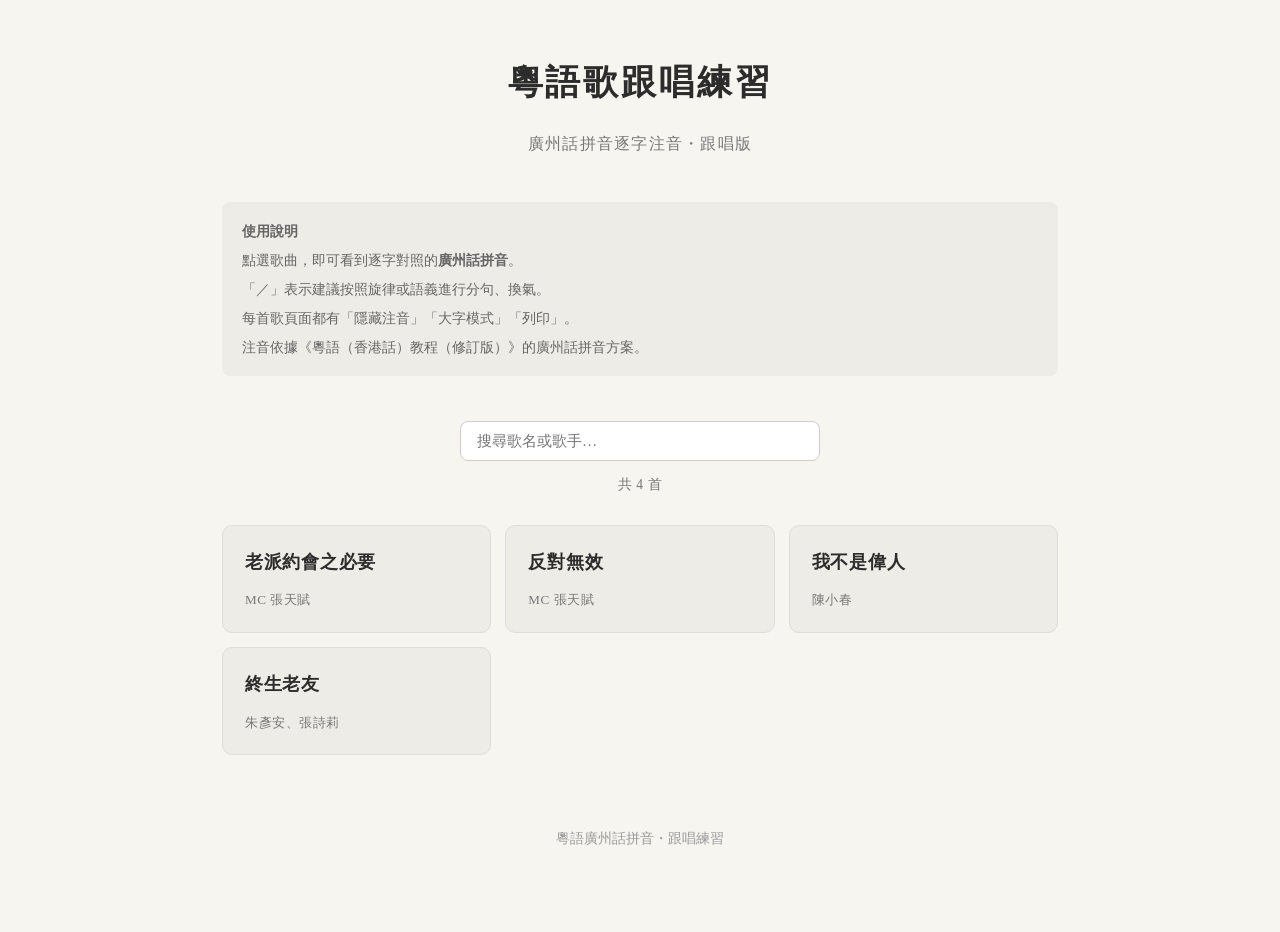
<file: index.html>
<!DOCTYPE html>

<html lang="zh-Hant">

<head>
  <meta charset="UTF-8">
  <meta name="viewport" content="width=device-width, initial-scale=1.0">

  <title>粵語歌跟唱練習｜曲目</title>

  <link rel="stylesheet" href="assets/style.css">

  <link rel="stylesheet" href="assets/menu.css">

  <script src="assets/songs.js"></script>

  <script src="assets/menu.js" defer></script>

</head>

<body data-base="">

  <div class="container">

    <header>

      <h1>粵語歌跟唱練習</h1>

      <div class="subtitle">
        廣州話拼音逐字注音・跟唱版
      </div>

    </header>

    <div class="note">

      <strong>使用說明</strong><br>

      點選歌曲，即可看到逐字對照的<strong>廣州話拼音</strong>。<br>

      「／」表示建議按照旋律或語義進行分句、換氣。<br>

      每首歌頁面都有「隱藏注音」「大字模式」「列印」。<br>

      注音依據《粵語（香港話）教程（修訂版）》的廣州話拼音方案。

    </div>

    <div class="menu-tools">

      <input
        id="songSearch"
        class="search-input"
        type="search"
        placeholder="搜尋歌名或歌手…"
        aria-label="搜尋歌曲"
      >

      <p id="songCount" class="song-count"></p>

    </div>

    <ul id="songList" class="song-list"></ul>

    <p id="emptyState" class="empty-state" hidden>
      沒有符合的歌曲。
    </p>

    <noscript>

      <ul class="song-list">

        <li>
          <a class="song-card" href="songs/laopai-yuehui.html">
            <span class="song-title">老派約會之必要</span>
            <span class="song-meta">MC 張天賦</span>
          </a>
        </li>

        <li>
          <a class="song-card" href="songs/faan-deoi-mou-haau.html">
            <span class="song-title">反對無效</span>
            <span class="song-meta">MC 張天賦</span>
          </a>
        </li>

        <li>
          <a class="song-card" href="songs/wo-bu-shi-wei-ren.html">
            <span class="song-title">我不是偉人</span>
            <span class="song-meta">陳小春</span>
          </a>
        </li>

        <li>
          <a class="song-card" href="songs/zhong-sheng-lao-you.html">
            <span class="song-title">終生老友</span>
            <span class="song-meta">朱彥安、張詩莉</span>
          </a>
        </li>

      </ul>

    </noscript>

    <footer>

      粵語廣州話拼音・跟唱練習

    </footer>

  </div>

</body>

</html>
</file>
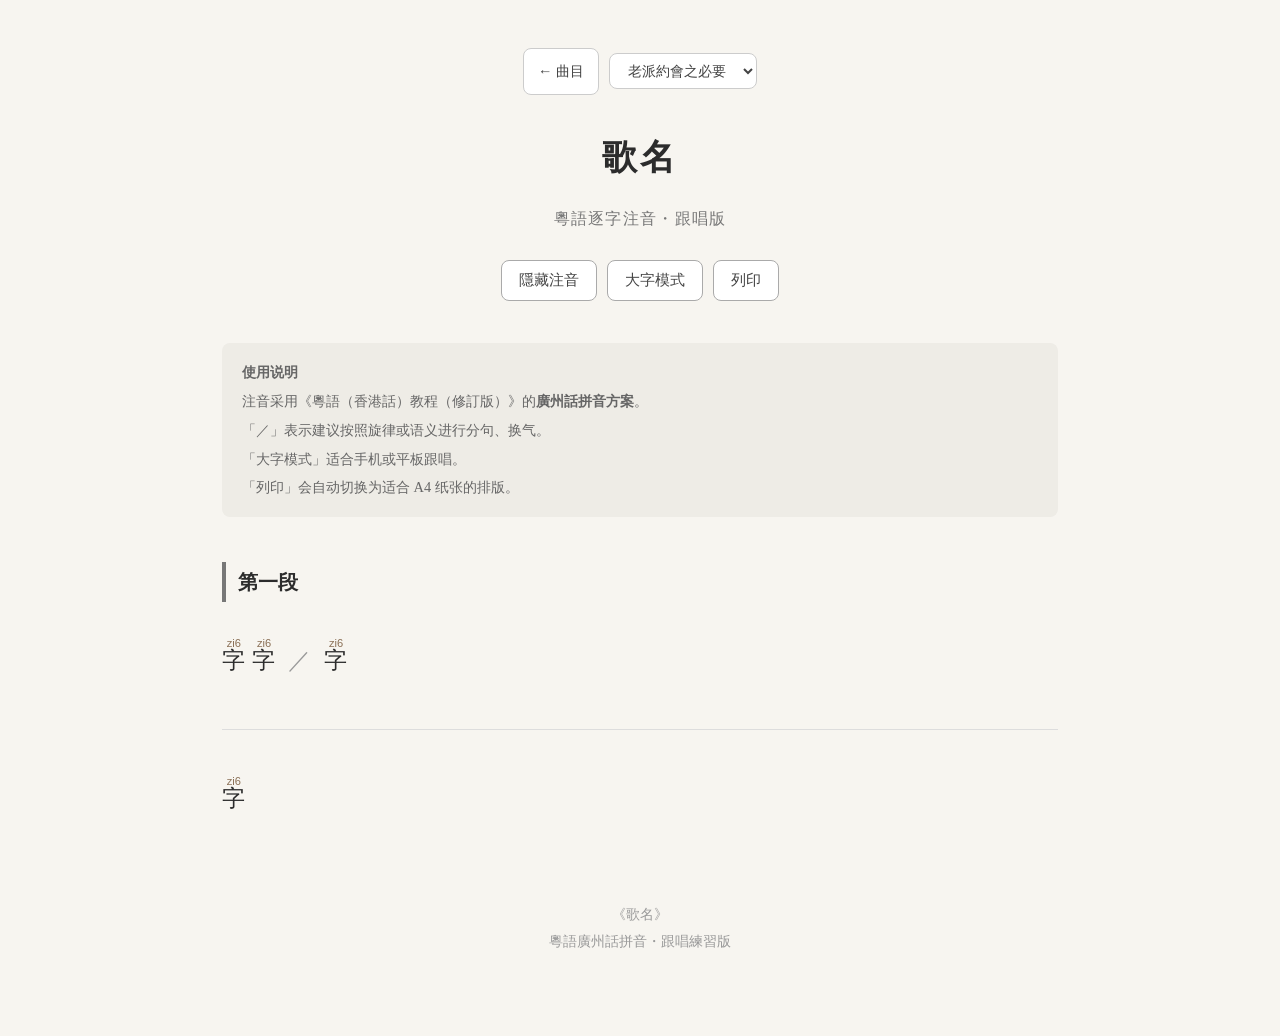
<file: songs/_template.html>
<!DOCTYPE html>

<html lang="zh-Hant">

<head>
  <meta charset="UTF-8">
  <meta name="viewport" content="width=device-width, initial-scale=1.0">

  <title>歌名｜粵語注音跟唱版</title>

  <link rel="stylesheet" href="../assets/style.css">

  <link rel="stylesheet" href="../assets/menu.css">

  <script src="../assets/songs.js"></script>

  <script src="../assets/menu.js" defer></script>

</head>

<body data-base="../" data-song="SLUG-要跟-songs.js-一致">

  <div class="container">

    <header>

      <nav class="song-nav">

        <a class="nav-link" href="../index.html">← 曲目</a>

        <select id="songSelect" class="nav-select" aria-label="選擇歌曲">
          <option value="">載入曲目…</option>
        </select>

      </nav>

      <h1>歌名</h1>

      <div class="subtitle">
        粵語逐字注音・跟唱版
      </div>

      <div class="controls">

        <button id="toggleRuby" class="control-button">
          隱藏注音
        </button>

        <button id="toggleLarge" class="control-button">
          大字模式
        </button>

        <button id="printPage" class="control-button">
          列印
        </button>

      </div>

    </header>

    <div class="note">

      <strong>使用说明</strong><br>

      注音采用《粵語（香港話）教程（修訂版）》的<strong>廣州話拼音方案</strong>。<br>

      「／」表示建议按照旋律或语义进行分句、换气。<br>

      「大字模式」适合手机或平板跟唱。<br>

      「列印」会自动切换为适合 A4 纸张的排版。

    </div>

    <!-- =====================================================
     第一段
     ===================================================== -->

    <!-- =====================================================
     歌词章节：一个 <section> 是一个段落

     <div class="line"> 是一行歌词
     <ruby>字<rt>拼音</rt></ruby> 是一个逐字注音
     <span class="pause">／</span> 是分句换气符号
     <hr class="divider"> 是段内的小分隔线
     ===================================================== -->

    <section>

      <h2>第一段</h2>

      <div class="line">

        <ruby>字<rt>zi6</rt></ruby> <ruby>字<rt>zi6</rt></ruby>

        <span class="pause">／</span>

        <ruby>字<rt>zi6</rt></ruby>

      </div>

      <hr class="divider">

      <div class="line">

        <ruby>字<rt>zi6</rt></ruby>

      </div>

    </section>

    <footer>

      《歌名》<br>
      粵語廣州話拼音・跟唱練習版

    </footer>

  </div>

  <script>

    /* =========================================================
       注音显示 / 隐藏
       ========================================================= */

    const toggleRuby =
      document.getElementById("toggleRuby");

    toggleRuby.addEventListener("click", () => {

      document.body.classList.toggle("hide-ruby");

      if (
        document.body.classList.contains("hide-ruby")
      ) {

        toggleRuby.textContent = "顯示注音";

      } else {

        toggleRuby.textContent = "隱藏注音";

      }

    });


    /* =========================================================
       大字模式
       ========================================================= */

    const toggleLarge =
      document.getElementById("toggleLarge");

    toggleLarge.addEventListener("click", () => {

      document.body.classList.toggle("large-text");

      if (
        document.body.classList.contains("large-text")
      ) {

        toggleLarge.textContent = "普通字體";

      } else {

        toggleLarge.textContent = "大字模式";

      }

    });


    /* =========================================================
       打印
       ========================================================= */

    const printPage =
      document.getElementById("printPage");

    printPage.addEventListener("click", () => {

      window.print();

    });

  </script>

</body>

</html>
</file>
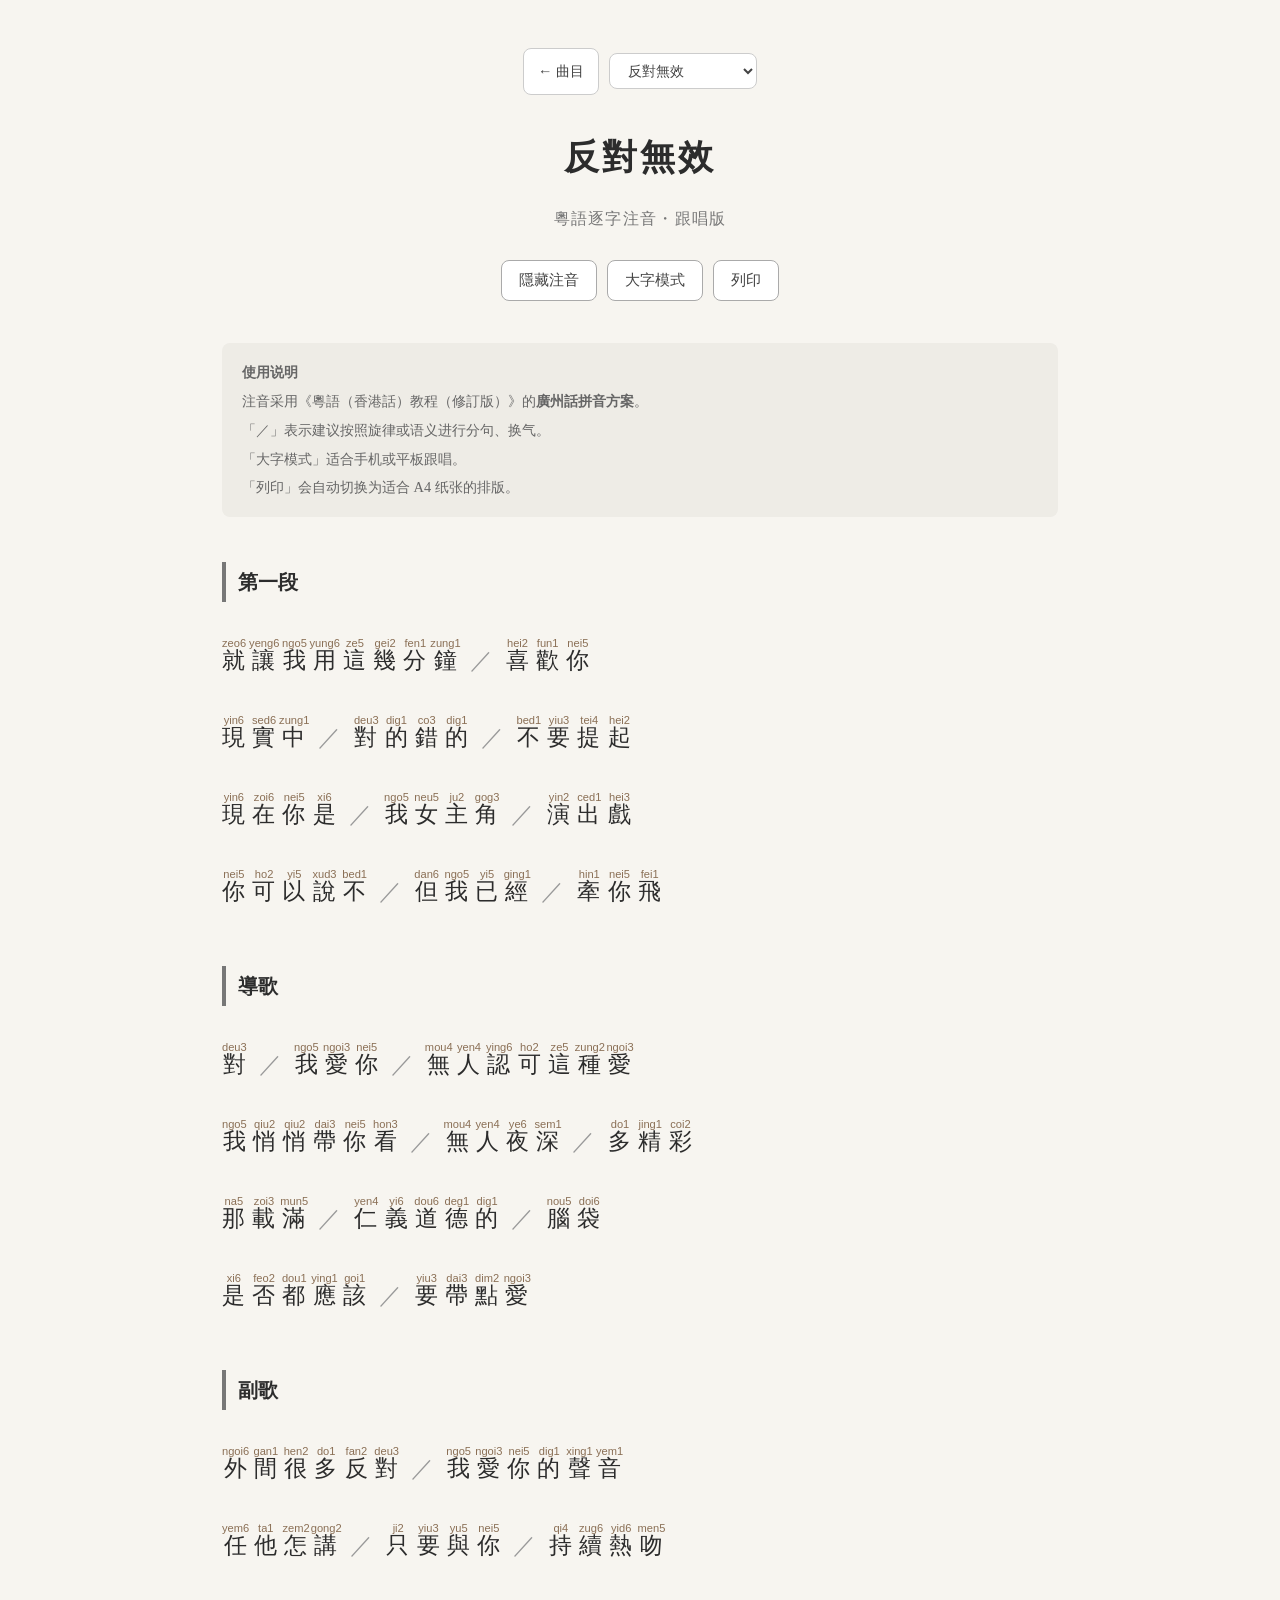
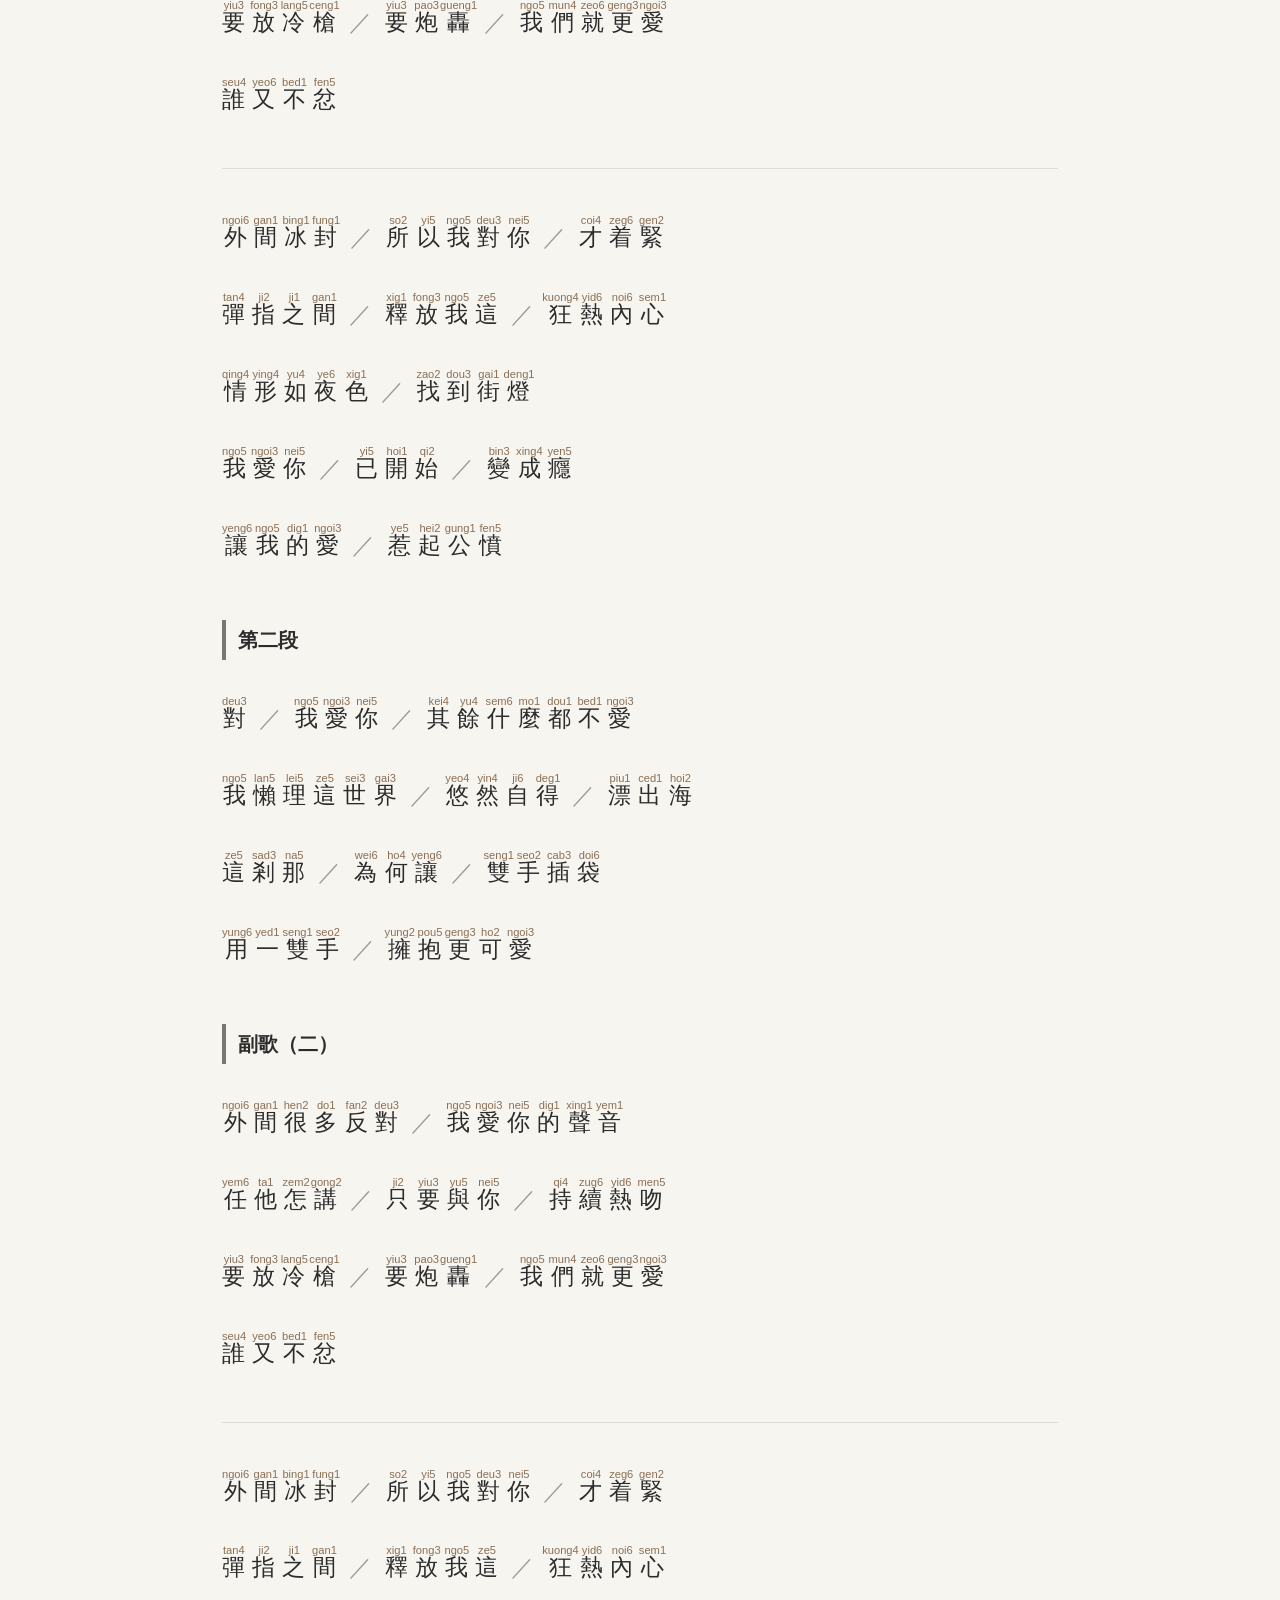
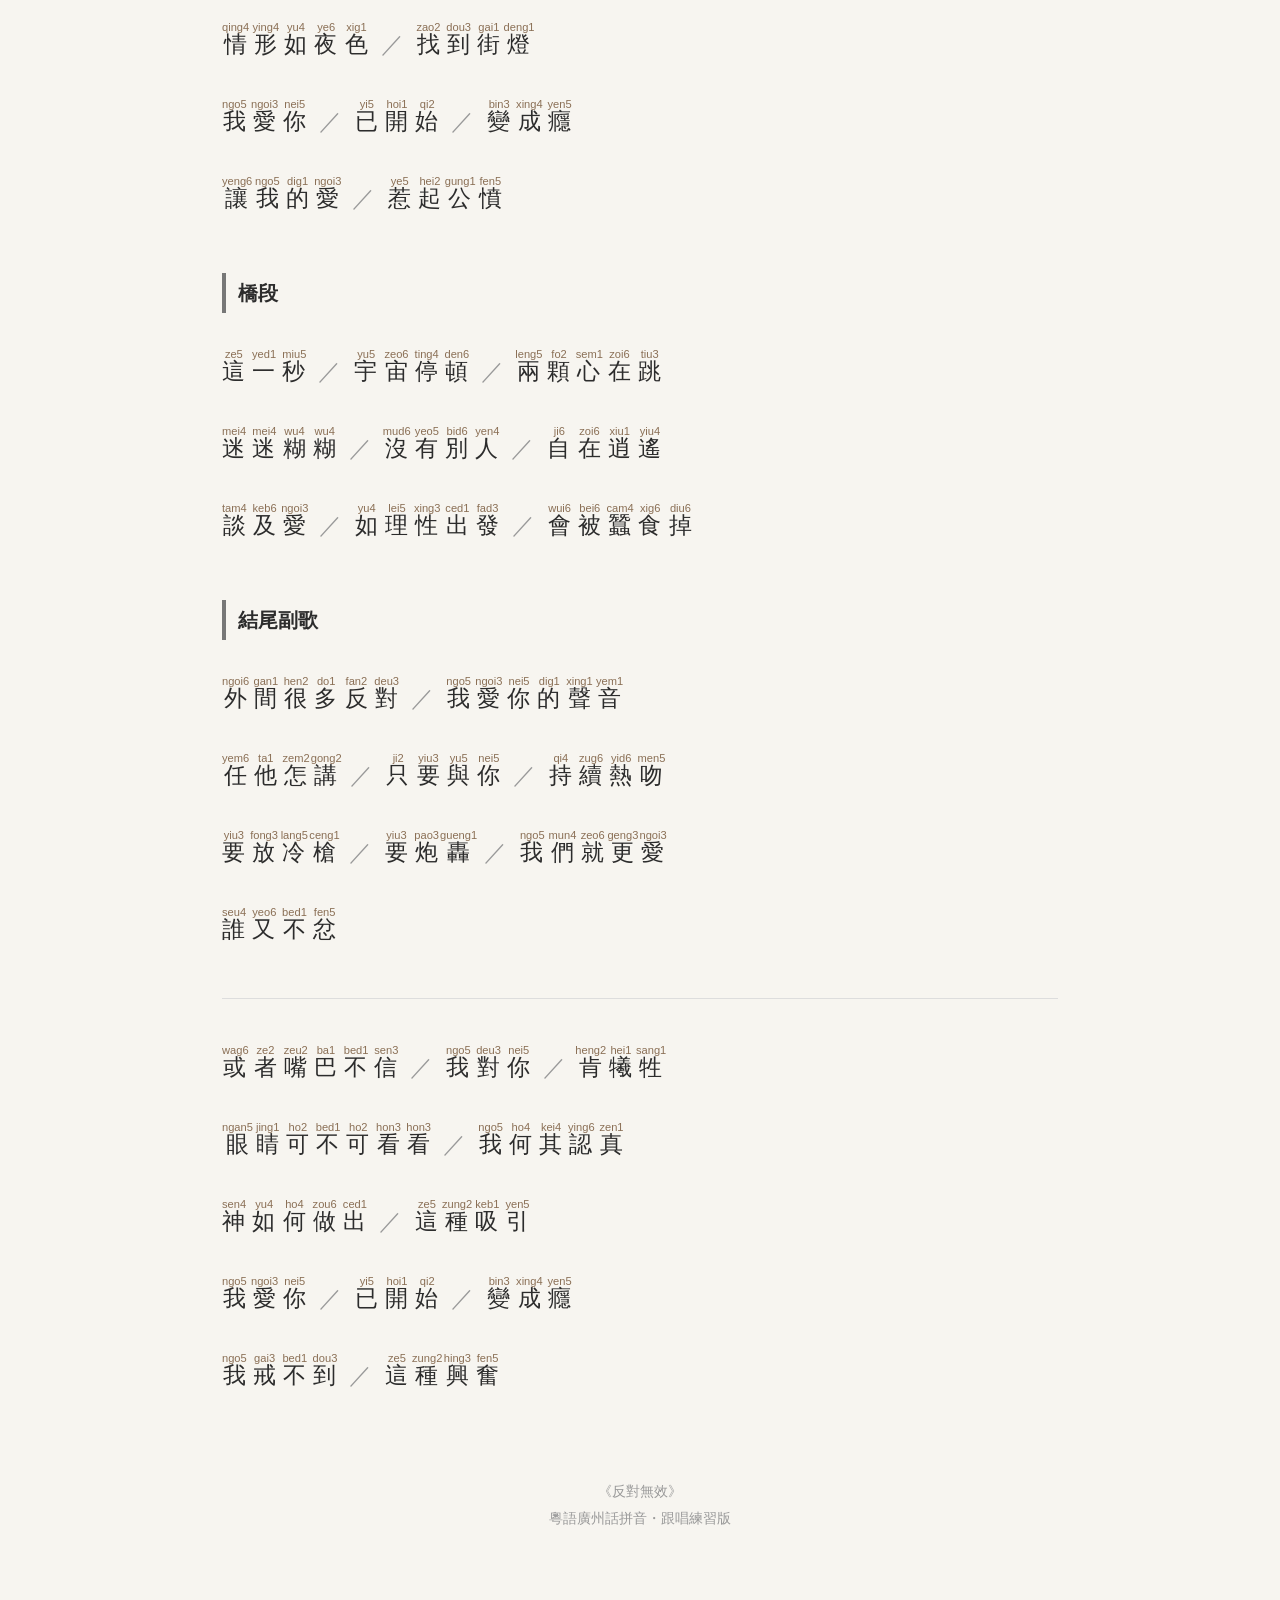
<file: songs/faan-deoi-mou-haau.html>
<!DOCTYPE html>

<html lang="zh-Hant">

<head>
  <meta charset="UTF-8">
  <meta name="viewport" content="width=device-width, initial-scale=1.0">

  <title>反對無效｜粵語注音跟唱版</title>

  <link rel="stylesheet" href="../assets/style.css">

  <link rel="stylesheet" href="../assets/menu.css">

  <script src="../assets/songs.js"></script>

  <script src="../assets/menu.js" defer></script>

</head>

<body data-base="../" data-song="faan-deoi-mou-haau">

  <div class="container">

    <header>

      <nav class="song-nav">

        <a class="nav-link" href="../index.html">← 曲目</a>

        <select id="songSelect" class="nav-select" aria-label="選擇歌曲">
          <option value="">載入曲目…</option>
        </select>

      </nav>

      <h1>反對無效</h1>

      <div class="subtitle">
        粵語逐字注音・跟唱版
      </div>

      <div class="controls">

        <button id="toggleRuby" class="control-button">
          隱藏注音
        </button>

        <button id="toggleLarge" class="control-button">
          大字模式
        </button>

        <button id="printPage" class="control-button">
          列印
        </button>

      </div>

    </header>

    <div class="note">

      <strong>使用说明</strong><br>

      注音采用《粵語（香港話）教程（修訂版）》的<strong>廣州話拼音方案</strong>。<br>

      「／」表示建议按照旋律或语义进行分句、换气。<br>

      「大字模式」适合手机或平板跟唱。<br>

      「列印」会自动切换为适合 A4 纸张的排版。

    </div>

    <!-- =====================================================
     第一段
     ===================================================== -->

    <section>

      <h2>第一段</h2>

      <div class="line">

        <ruby>就<rt>zeo6</rt></ruby> <ruby>讓<rt>yeng6</rt></ruby> <ruby>我<rt>ngo5</rt></ruby> <ruby>用<rt>yung6</rt></ruby> <ruby>這<rt>ze5</rt></ruby> <ruby>幾<rt>gei2</rt></ruby> <ruby>分<rt>fen1</rt></ruby> <ruby>鐘<rt>zung1</rt></ruby>

        <span class="pause">／</span>

        <ruby>喜<rt>hei2</rt></ruby> <ruby>歡<rt>fun1</rt></ruby> <ruby>你<rt>nei5</rt></ruby>

      </div>

      <div class="line">

        <ruby>現<rt>yin6</rt></ruby> <ruby>實<rt>sed6</rt></ruby> <ruby>中<rt>zung1</rt></ruby>

        <span class="pause">／</span>

        <ruby>對<rt>deu3</rt></ruby> <ruby>的<rt>dig1</rt></ruby> <ruby>錯<rt>co3</rt></ruby> <ruby>的<rt>dig1</rt></ruby>

        <span class="pause">／</span>

        <ruby>不<rt>bed1</rt></ruby> <ruby>要<rt>yiu3</rt></ruby> <ruby>提<rt>tei4</rt></ruby> <ruby>起<rt>hei2</rt></ruby>

      </div>

      <div class="line">

        <ruby>現<rt>yin6</rt></ruby> <ruby>在<rt>zoi6</rt></ruby> <ruby>你<rt>nei5</rt></ruby> <ruby>是<rt>xi6</rt></ruby>

        <span class="pause">／</span>

        <ruby>我<rt>ngo5</rt></ruby> <ruby>女<rt>neu5</rt></ruby> <ruby>主<rt>ju2</rt></ruby> <ruby>角<rt>gog3</rt></ruby>

        <span class="pause">／</span>

        <ruby>演<rt>yin2</rt></ruby> <ruby>出<rt>ced1</rt></ruby> <ruby>戲<rt>hei3</rt></ruby>

      </div>

      <div class="line">

        <ruby>你<rt>nei5</rt></ruby> <ruby>可<rt>ho2</rt></ruby> <ruby>以<rt>yi5</rt></ruby> <ruby>說<rt>xud3</rt></ruby> <ruby>不<rt>bed1</rt></ruby>

        <span class="pause">／</span>

        <ruby>但<rt>dan6</rt></ruby> <ruby>我<rt>ngo5</rt></ruby> <ruby>已<rt>yi5</rt></ruby> <ruby>經<rt>ging1</rt></ruby>

        <span class="pause">／</span>

        <ruby>牽<rt>hin1</rt></ruby> <ruby>你<rt>nei5</rt></ruby> <ruby>飛<rt>fei1</rt></ruby>

      </div>

    </section>
    <section>

      <h2>導歌</h2>

      <div class="line">

        <ruby>對<rt>deu3</rt></ruby>

        <span class="pause">／</span>

        <ruby>我<rt>ngo5</rt></ruby> <ruby>愛<rt>ngoi3</rt></ruby> <ruby>你<rt>nei5</rt></ruby>

        <span class="pause">／</span>

        <ruby>無<rt>mou4</rt></ruby> <ruby>人<rt>yen4</rt></ruby> <ruby>認<rt>ying6</rt></ruby> <ruby>可<rt>ho2</rt></ruby> <ruby>這<rt>ze5</rt></ruby> <ruby>種<rt>zung2</rt></ruby> <ruby>愛<rt>ngoi3</rt></ruby>

      </div>

      <div class="line">

        <ruby>我<rt>ngo5</rt></ruby> <ruby>悄<rt>qiu2</rt></ruby> <ruby>悄<rt>qiu2</rt></ruby> <ruby>帶<rt>dai3</rt></ruby> <ruby>你<rt>nei5</rt></ruby> <ruby>看<rt>hon3</rt></ruby>

        <span class="pause">／</span>

        <ruby>無<rt>mou4</rt></ruby> <ruby>人<rt>yen4</rt></ruby> <ruby>夜<rt>ye6</rt></ruby> <ruby>深<rt>sem1</rt></ruby>

        <span class="pause">／</span>

        <ruby>多<rt>do1</rt></ruby> <ruby>精<rt>jing1</rt></ruby> <ruby>彩<rt>coi2</rt></ruby>

      </div>

      <div class="line">

        <ruby>那<rt>na5</rt></ruby> <ruby>載<rt>zoi3</rt></ruby> <ruby>滿<rt>mun5</rt></ruby>

        <span class="pause">／</span>

        <ruby>仁<rt>yen4</rt></ruby> <ruby>義<rt>yi6</rt></ruby> <ruby>道<rt>dou6</rt></ruby> <ruby>德<rt>deg1</rt></ruby> <ruby>的<rt>dig1</rt></ruby>

        <span class="pause">／</span>

        <ruby>腦<rt>nou5</rt></ruby> <ruby>袋<rt>doi6</rt></ruby>

      </div>

      <div class="line">

        <ruby>是<rt>xi6</rt></ruby> <ruby>否<rt>feo2</rt></ruby> <ruby>都<rt>dou1</rt></ruby> <ruby>應<rt>ying1</rt></ruby> <ruby>該<rt>goi1</rt></ruby>

        <span class="pause">／</span>

        <ruby>要<rt>yiu3</rt></ruby> <ruby>帶<rt>dai3</rt></ruby> <ruby>點<rt>dim2</rt></ruby> <ruby>愛<rt>ngoi3</rt></ruby>

      </div>

    </section>
    <section>

      <h2>副歌</h2>

      <div class="line">

        <ruby>外<rt>ngoi6</rt></ruby> <ruby>間<rt>gan1</rt></ruby> <ruby>很<rt>hen2</rt></ruby> <ruby>多<rt>do1</rt></ruby> <ruby>反<rt>fan2</rt></ruby> <ruby>對<rt>deu3</rt></ruby>

        <span class="pause">／</span>

        <ruby>我<rt>ngo5</rt></ruby> <ruby>愛<rt>ngoi3</rt></ruby> <ruby>你<rt>nei5</rt></ruby> <ruby>的<rt>dig1</rt></ruby> <ruby>聲<rt>xing1</rt></ruby> <ruby>音<rt>yem1</rt></ruby>

      </div>

      <div class="line">

        <ruby>任<rt>yem6</rt></ruby> <ruby>他<rt>ta1</rt></ruby> <ruby>怎<rt>zem2</rt></ruby> <ruby>講<rt>gong2</rt></ruby>

        <span class="pause">／</span>

        <ruby>只<rt>ji2</rt></ruby> <ruby>要<rt>yiu3</rt></ruby> <ruby>與<rt>yu5</rt></ruby> <ruby>你<rt>nei5</rt></ruby>

        <span class="pause">／</span>

        <ruby>持<rt>qi4</rt></ruby> <ruby>續<rt>zug6</rt></ruby> <ruby>熱<rt>yid6</rt></ruby> <ruby>吻<rt>men5</rt></ruby>

      </div>

      <div class="line">

        <ruby>要<rt>yiu3</rt></ruby> <ruby>放<rt>fong3</rt></ruby> <ruby>冷<rt>lang5</rt></ruby> <ruby>槍<rt>ceng1</rt></ruby>

        <span class="pause">／</span>

        <ruby>要<rt>yiu3</rt></ruby> <ruby>炮<rt>pao3</rt></ruby> <ruby>轟<rt>gueng1</rt></ruby>

        <span class="pause">／</span>

        <ruby>我<rt>ngo5</rt></ruby> <ruby>們<rt>mun4</rt></ruby> <ruby>就<rt>zeo6</rt></ruby> <ruby>更<rt>geng3</rt></ruby> <ruby>愛<rt>ngoi3</rt></ruby>

      </div>

      <div class="line">

        <ruby>誰<rt>seu4</rt></ruby> <ruby>又<rt>yeo6</rt></ruby> <ruby>不<rt>bed1</rt></ruby> <ruby>忿<rt>fen5</rt></ruby>

      </div>

      <hr class="divider">

      <div class="line">

        <ruby>外<rt>ngoi6</rt></ruby> <ruby>間<rt>gan1</rt></ruby> <ruby>冰<rt>bing1</rt></ruby> <ruby>封<rt>fung1</rt></ruby>

        <span class="pause">／</span>

        <ruby>所<rt>so2</rt></ruby> <ruby>以<rt>yi5</rt></ruby> <ruby>我<rt>ngo5</rt></ruby> <ruby>對<rt>deu3</rt></ruby> <ruby>你<rt>nei5</rt></ruby>

        <span class="pause">／</span>

        <ruby>才<rt>coi4</rt></ruby> <ruby>着<rt>zeg6</rt></ruby> <ruby>緊<rt>gen2</rt></ruby>

      </div>

      <div class="line">

        <ruby>彈<rt>tan4</rt></ruby> <ruby>指<rt>ji2</rt></ruby> <ruby>之<rt>ji1</rt></ruby> <ruby>間<rt>gan1</rt></ruby>

        <span class="pause">／</span>

        <ruby>釋<rt>xig1</rt></ruby> <ruby>放<rt>fong3</rt></ruby> <ruby>我<rt>ngo5</rt></ruby> <ruby>這<rt>ze5</rt></ruby>

        <span class="pause">／</span>

        <ruby>狂<rt>kuong4</rt></ruby> <ruby>熱<rt>yid6</rt></ruby> <ruby>內<rt>noi6</rt></ruby> <ruby>心<rt>sem1</rt></ruby>

      </div>

      <div class="line">

        <ruby>情<rt>qing4</rt></ruby> <ruby>形<rt>ying4</rt></ruby> <ruby>如<rt>yu4</rt></ruby> <ruby>夜<rt>ye6</rt></ruby> <ruby>色<rt>xig1</rt></ruby>

        <span class="pause">／</span>

        <ruby>找<rt>zao2</rt></ruby> <ruby>到<rt>dou3</rt></ruby> <ruby>街<rt>gai1</rt></ruby> <ruby>燈<rt>deng1</rt></ruby>

      </div>

      <div class="line">

        <ruby>我<rt>ngo5</rt></ruby> <ruby>愛<rt>ngoi3</rt></ruby> <ruby>你<rt>nei5</rt></ruby>

        <span class="pause">／</span>

        <ruby>已<rt>yi5</rt></ruby> <ruby>開<rt>hoi1</rt></ruby> <ruby>始<rt>qi2</rt></ruby>

        <span class="pause">／</span>

        <ruby>變<rt>bin3</rt></ruby> <ruby>成<rt>xing4</rt></ruby> <ruby>癮<rt>yen5</rt></ruby>

      </div>

      <div class="line">

        <ruby>讓<rt>yeng6</rt></ruby> <ruby>我<rt>ngo5</rt></ruby> <ruby>的<rt>dig1</rt></ruby> <ruby>愛<rt>ngoi3</rt></ruby>

        <span class="pause">／</span>

        <ruby>惹<rt>ye5</rt></ruby> <ruby>起<rt>hei2</rt></ruby> <ruby>公<rt>gung1</rt></ruby> <ruby>憤<rt>fen5</rt></ruby>

      </div>

    </section>
    <section>

      <h2>第二段</h2>

      <div class="line">

        <ruby>對<rt>deu3</rt></ruby>

        <span class="pause">／</span>

        <ruby>我<rt>ngo5</rt></ruby> <ruby>愛<rt>ngoi3</rt></ruby> <ruby>你<rt>nei5</rt></ruby>

        <span class="pause">／</span>

        <ruby>其<rt>kei4</rt></ruby> <ruby>餘<rt>yu4</rt></ruby> <ruby>什<rt>sem6</rt></ruby> <ruby>麼<rt>mo1</rt></ruby> <ruby>都<rt>dou1</rt></ruby> <ruby>不<rt>bed1</rt></ruby> <ruby>愛<rt>ngoi3</rt></ruby>

      </div>

      <div class="line">

        <ruby>我<rt>ngo5</rt></ruby> <ruby>懶<rt>lan5</rt></ruby> <ruby>理<rt>lei5</rt></ruby> <ruby>這<rt>ze5</rt></ruby> <ruby>世<rt>sei3</rt></ruby> <ruby>界<rt>gai3</rt></ruby>

        <span class="pause">／</span>

        <ruby>悠<rt>yeo4</rt></ruby> <ruby>然<rt>yin4</rt></ruby> <ruby>自<rt>ji6</rt></ruby> <ruby>得<rt>deg1</rt></ruby>

        <span class="pause">／</span>

        <ruby>漂<rt>piu1</rt></ruby> <ruby>出<rt>ced1</rt></ruby> <ruby>海<rt>hoi2</rt></ruby>

      </div>

      <div class="line">

        <ruby>這<rt>ze5</rt></ruby> <ruby>剎<rt>sad3</rt></ruby> <ruby>那<rt>na5</rt></ruby>

        <span class="pause">／</span>

        <ruby>為<rt>wei6</rt></ruby> <ruby>何<rt>ho4</rt></ruby> <ruby>讓<rt>yeng6</rt></ruby>

        <span class="pause">／</span>

        <ruby>雙<rt>seng1</rt></ruby> <ruby>手<rt>seo2</rt></ruby> <ruby>插<rt>cab3</rt></ruby> <ruby>袋<rt>doi6</rt></ruby>

      </div>

      <div class="line">

        <ruby>用<rt>yung6</rt></ruby> <ruby>一<rt>yed1</rt></ruby> <ruby>雙<rt>seng1</rt></ruby> <ruby>手<rt>seo2</rt></ruby>

        <span class="pause">／</span>

        <ruby>擁<rt>yung2</rt></ruby> <ruby>抱<rt>pou5</rt></ruby> <ruby>更<rt>geng3</rt></ruby> <ruby>可<rt>ho2</rt></ruby> <ruby>愛<rt>ngoi3</rt></ruby>

      </div>

    </section>
    <section>

      <h2>副歌（二）</h2>

      <div class="line">

        <ruby>外<rt>ngoi6</rt></ruby> <ruby>間<rt>gan1</rt></ruby> <ruby>很<rt>hen2</rt></ruby> <ruby>多<rt>do1</rt></ruby> <ruby>反<rt>fan2</rt></ruby> <ruby>對<rt>deu3</rt></ruby>

        <span class="pause">／</span>

        <ruby>我<rt>ngo5</rt></ruby> <ruby>愛<rt>ngoi3</rt></ruby> <ruby>你<rt>nei5</rt></ruby> <ruby>的<rt>dig1</rt></ruby> <ruby>聲<rt>xing1</rt></ruby> <ruby>音<rt>yem1</rt></ruby>

      </div>

      <div class="line">

        <ruby>任<rt>yem6</rt></ruby> <ruby>他<rt>ta1</rt></ruby> <ruby>怎<rt>zem2</rt></ruby> <ruby>講<rt>gong2</rt></ruby>

        <span class="pause">／</span>

        <ruby>只<rt>ji2</rt></ruby> <ruby>要<rt>yiu3</rt></ruby> <ruby>與<rt>yu5</rt></ruby> <ruby>你<rt>nei5</rt></ruby>

        <span class="pause">／</span>

        <ruby>持<rt>qi4</rt></ruby> <ruby>續<rt>zug6</rt></ruby> <ruby>熱<rt>yid6</rt></ruby> <ruby>吻<rt>men5</rt></ruby>

      </div>

      <div class="line">

        <ruby>要<rt>yiu3</rt></ruby> <ruby>放<rt>fong3</rt></ruby> <ruby>冷<rt>lang5</rt></ruby> <ruby>槍<rt>ceng1</rt></ruby>

        <span class="pause">／</span>

        <ruby>要<rt>yiu3</rt></ruby> <ruby>炮<rt>pao3</rt></ruby> <ruby>轟<rt>gueng1</rt></ruby>

        <span class="pause">／</span>

        <ruby>我<rt>ngo5</rt></ruby> <ruby>們<rt>mun4</rt></ruby> <ruby>就<rt>zeo6</rt></ruby> <ruby>更<rt>geng3</rt></ruby> <ruby>愛<rt>ngoi3</rt></ruby>

      </div>

      <div class="line">

        <ruby>誰<rt>seu4</rt></ruby> <ruby>又<rt>yeo6</rt></ruby> <ruby>不<rt>bed1</rt></ruby> <ruby>忿<rt>fen5</rt></ruby>

      </div>

      <hr class="divider">

      <div class="line">

        <ruby>外<rt>ngoi6</rt></ruby> <ruby>間<rt>gan1</rt></ruby> <ruby>冰<rt>bing1</rt></ruby> <ruby>封<rt>fung1</rt></ruby>

        <span class="pause">／</span>

        <ruby>所<rt>so2</rt></ruby> <ruby>以<rt>yi5</rt></ruby> <ruby>我<rt>ngo5</rt></ruby> <ruby>對<rt>deu3</rt></ruby> <ruby>你<rt>nei5</rt></ruby>

        <span class="pause">／</span>

        <ruby>才<rt>coi4</rt></ruby> <ruby>着<rt>zeg6</rt></ruby> <ruby>緊<rt>gen2</rt></ruby>

      </div>

      <div class="line">

        <ruby>彈<rt>tan4</rt></ruby> <ruby>指<rt>ji2</rt></ruby> <ruby>之<rt>ji1</rt></ruby> <ruby>間<rt>gan1</rt></ruby>

        <span class="pause">／</span>

        <ruby>釋<rt>xig1</rt></ruby> <ruby>放<rt>fong3</rt></ruby> <ruby>我<rt>ngo5</rt></ruby> <ruby>這<rt>ze5</rt></ruby>

        <span class="pause">／</span>

        <ruby>狂<rt>kuong4</rt></ruby> <ruby>熱<rt>yid6</rt></ruby> <ruby>內<rt>noi6</rt></ruby> <ruby>心<rt>sem1</rt></ruby>

      </div>

      <div class="line">

        <ruby>情<rt>qing4</rt></ruby> <ruby>形<rt>ying4</rt></ruby> <ruby>如<rt>yu4</rt></ruby> <ruby>夜<rt>ye6</rt></ruby> <ruby>色<rt>xig1</rt></ruby>

        <span class="pause">／</span>

        <ruby>找<rt>zao2</rt></ruby> <ruby>到<rt>dou3</rt></ruby> <ruby>街<rt>gai1</rt></ruby> <ruby>燈<rt>deng1</rt></ruby>

      </div>

      <div class="line">

        <ruby>我<rt>ngo5</rt></ruby> <ruby>愛<rt>ngoi3</rt></ruby> <ruby>你<rt>nei5</rt></ruby>

        <span class="pause">／</span>

        <ruby>已<rt>yi5</rt></ruby> <ruby>開<rt>hoi1</rt></ruby> <ruby>始<rt>qi2</rt></ruby>

        <span class="pause">／</span>

        <ruby>變<rt>bin3</rt></ruby> <ruby>成<rt>xing4</rt></ruby> <ruby>癮<rt>yen5</rt></ruby>

      </div>

      <div class="line">

        <ruby>讓<rt>yeng6</rt></ruby> <ruby>我<rt>ngo5</rt></ruby> <ruby>的<rt>dig1</rt></ruby> <ruby>愛<rt>ngoi3</rt></ruby>

        <span class="pause">／</span>

        <ruby>惹<rt>ye5</rt></ruby> <ruby>起<rt>hei2</rt></ruby> <ruby>公<rt>gung1</rt></ruby> <ruby>憤<rt>fen5</rt></ruby>

      </div>

    </section>
    <section>

      <h2>橋段</h2>

      <div class="line">

        <ruby>這<rt>ze5</rt></ruby> <ruby>一<rt>yed1</rt></ruby> <ruby>秒<rt>miu5</rt></ruby>

        <span class="pause">／</span>

        <ruby>宇<rt>yu5</rt></ruby> <ruby>宙<rt>zeo6</rt></ruby> <ruby>停<rt>ting4</rt></ruby> <ruby>頓<rt>den6</rt></ruby>

        <span class="pause">／</span>

        <ruby>兩<rt>leng5</rt></ruby> <ruby>顆<rt>fo2</rt></ruby> <ruby>心<rt>sem1</rt></ruby> <ruby>在<rt>zoi6</rt></ruby> <ruby>跳<rt>tiu3</rt></ruby>

      </div>

      <div class="line">

        <ruby>迷<rt>mei4</rt></ruby> <ruby>迷<rt>mei4</rt></ruby> <ruby>糊<rt>wu4</rt></ruby> <ruby>糊<rt>wu4</rt></ruby>

        <span class="pause">／</span>

        <ruby>沒<rt>mud6</rt></ruby> <ruby>有<rt>yeo5</rt></ruby> <ruby>別<rt>bid6</rt></ruby> <ruby>人<rt>yen4</rt></ruby>

        <span class="pause">／</span>

        <ruby>自<rt>ji6</rt></ruby> <ruby>在<rt>zoi6</rt></ruby> <ruby>逍<rt>xiu1</rt></ruby> <ruby>遙<rt>yiu4</rt></ruby>

      </div>

      <div class="line">

        <ruby>談<rt>tam4</rt></ruby> <ruby>及<rt>keb6</rt></ruby> <ruby>愛<rt>ngoi3</rt></ruby>

        <span class="pause">／</span>

        <ruby>如<rt>yu4</rt></ruby> <ruby>理<rt>lei5</rt></ruby> <ruby>性<rt>xing3</rt></ruby> <ruby>出<rt>ced1</rt></ruby> <ruby>發<rt>fad3</rt></ruby>

        <span class="pause">／</span>

        <ruby>會<rt>wui6</rt></ruby> <ruby>被<rt>bei6</rt></ruby> <ruby>蠶<rt>cam4</rt></ruby> <ruby>食<rt>xig6</rt></ruby> <ruby>掉<rt>diu6</rt></ruby>

      </div>

    </section>
    <section>

      <h2>結尾副歌</h2>

      <div class="line">

        <ruby>外<rt>ngoi6</rt></ruby> <ruby>間<rt>gan1</rt></ruby> <ruby>很<rt>hen2</rt></ruby> <ruby>多<rt>do1</rt></ruby> <ruby>反<rt>fan2</rt></ruby> <ruby>對<rt>deu3</rt></ruby>

        <span class="pause">／</span>

        <ruby>我<rt>ngo5</rt></ruby> <ruby>愛<rt>ngoi3</rt></ruby> <ruby>你<rt>nei5</rt></ruby> <ruby>的<rt>dig1</rt></ruby> <ruby>聲<rt>xing1</rt></ruby> <ruby>音<rt>yem1</rt></ruby>

      </div>

      <div class="line">

        <ruby>任<rt>yem6</rt></ruby> <ruby>他<rt>ta1</rt></ruby> <ruby>怎<rt>zem2</rt></ruby> <ruby>講<rt>gong2</rt></ruby>

        <span class="pause">／</span>

        <ruby>只<rt>ji2</rt></ruby> <ruby>要<rt>yiu3</rt></ruby> <ruby>與<rt>yu5</rt></ruby> <ruby>你<rt>nei5</rt></ruby>

        <span class="pause">／</span>

        <ruby>持<rt>qi4</rt></ruby> <ruby>續<rt>zug6</rt></ruby> <ruby>熱<rt>yid6</rt></ruby> <ruby>吻<rt>men5</rt></ruby>

      </div>

      <div class="line">

        <ruby>要<rt>yiu3</rt></ruby> <ruby>放<rt>fong3</rt></ruby> <ruby>冷<rt>lang5</rt></ruby> <ruby>槍<rt>ceng1</rt></ruby>

        <span class="pause">／</span>

        <ruby>要<rt>yiu3</rt></ruby> <ruby>炮<rt>pao3</rt></ruby> <ruby>轟<rt>gueng1</rt></ruby>

        <span class="pause">／</span>

        <ruby>我<rt>ngo5</rt></ruby> <ruby>們<rt>mun4</rt></ruby> <ruby>就<rt>zeo6</rt></ruby> <ruby>更<rt>geng3</rt></ruby> <ruby>愛<rt>ngoi3</rt></ruby>

      </div>

      <div class="line">

        <ruby>誰<rt>seu4</rt></ruby> <ruby>又<rt>yeo6</rt></ruby> <ruby>不<rt>bed1</rt></ruby> <ruby>忿<rt>fen5</rt></ruby>

      </div>

      <hr class="divider">

      <div class="line">

        <ruby>或<rt>wag6</rt></ruby> <ruby>者<rt>ze2</rt></ruby> <ruby>嘴<rt>zeu2</rt></ruby> <ruby>巴<rt>ba1</rt></ruby> <ruby>不<rt>bed1</rt></ruby> <ruby>信<rt>sen3</rt></ruby>

        <span class="pause">／</span>

        <ruby>我<rt>ngo5</rt></ruby> <ruby>對<rt>deu3</rt></ruby> <ruby>你<rt>nei5</rt></ruby>

        <span class="pause">／</span>

        <ruby>肯<rt>heng2</rt></ruby> <ruby>犧<rt>hei1</rt></ruby> <ruby>牲<rt>sang1</rt></ruby>

      </div>

      <div class="line">

        <ruby>眼<rt>ngan5</rt></ruby> <ruby>睛<rt>jing1</rt></ruby> <ruby>可<rt>ho2</rt></ruby> <ruby>不<rt>bed1</rt></ruby> <ruby>可<rt>ho2</rt></ruby> <ruby>看<rt>hon3</rt></ruby> <ruby>看<rt>hon3</rt></ruby>

        <span class="pause">／</span>

        <ruby>我<rt>ngo5</rt></ruby> <ruby>何<rt>ho4</rt></ruby> <ruby>其<rt>kei4</rt></ruby> <ruby>認<rt>ying6</rt></ruby> <ruby>真<rt>zen1</rt></ruby>

      </div>

      <div class="line">

        <ruby>神<rt>sen4</rt></ruby> <ruby>如<rt>yu4</rt></ruby> <ruby>何<rt>ho4</rt></ruby> <ruby>做<rt>zou6</rt></ruby> <ruby>出<rt>ced1</rt></ruby>

        <span class="pause">／</span>

        <ruby>這<rt>ze5</rt></ruby> <ruby>種<rt>zung2</rt></ruby> <ruby>吸<rt>keb1</rt></ruby> <ruby>引<rt>yen5</rt></ruby>

      </div>

      <div class="line">

        <ruby>我<rt>ngo5</rt></ruby> <ruby>愛<rt>ngoi3</rt></ruby> <ruby>你<rt>nei5</rt></ruby>

        <span class="pause">／</span>

        <ruby>已<rt>yi5</rt></ruby> <ruby>開<rt>hoi1</rt></ruby> <ruby>始<rt>qi2</rt></ruby>

        <span class="pause">／</span>

        <ruby>變<rt>bin3</rt></ruby> <ruby>成<rt>xing4</rt></ruby> <ruby>癮<rt>yen5</rt></ruby>

      </div>

      <div class="line">

        <ruby>我<rt>ngo5</rt></ruby> <ruby>戒<rt>gai3</rt></ruby> <ruby>不<rt>bed1</rt></ruby> <ruby>到<rt>dou3</rt></ruby>

        <span class="pause">／</span>

        <ruby>這<rt>ze5</rt></ruby> <ruby>種<rt>zung2</rt></ruby> <ruby>興<rt>hing3</rt></ruby> <ruby>奮<rt>fen5</rt></ruby>

      </div>

    </section>

    <footer>

      《反對無效》<br>
      粵語廣州話拼音・跟唱練習版

    </footer>

  </div>

  <script>

    /* =========================================================
       注音显示 / 隐藏
       ========================================================= */

    const toggleRuby =
      document.getElementById("toggleRuby");

    toggleRuby.addEventListener("click", () => {

      document.body.classList.toggle("hide-ruby");

      if (
        document.body.classList.contains("hide-ruby")
      ) {

        toggleRuby.textContent = "顯示注音";

      } else {

        toggleRuby.textContent = "隱藏注音";

      }

    });


    /* =========================================================
       大字模式
       ========================================================= */

    const toggleLarge =
      document.getElementById("toggleLarge");

    toggleLarge.addEventListener("click", () => {

      document.body.classList.toggle("large-text");

      if (
        document.body.classList.contains("large-text")
      ) {

        toggleLarge.textContent = "普通字體";

      } else {

        toggleLarge.textContent = "大字模式";

      }

    });


    /* =========================================================
       打印
       ========================================================= */

    const printPage =
      document.getElementById("printPage");

    printPage.addEventListener("click", () => {

      window.print();

    });

  </script>

</body>

</html>
</file>
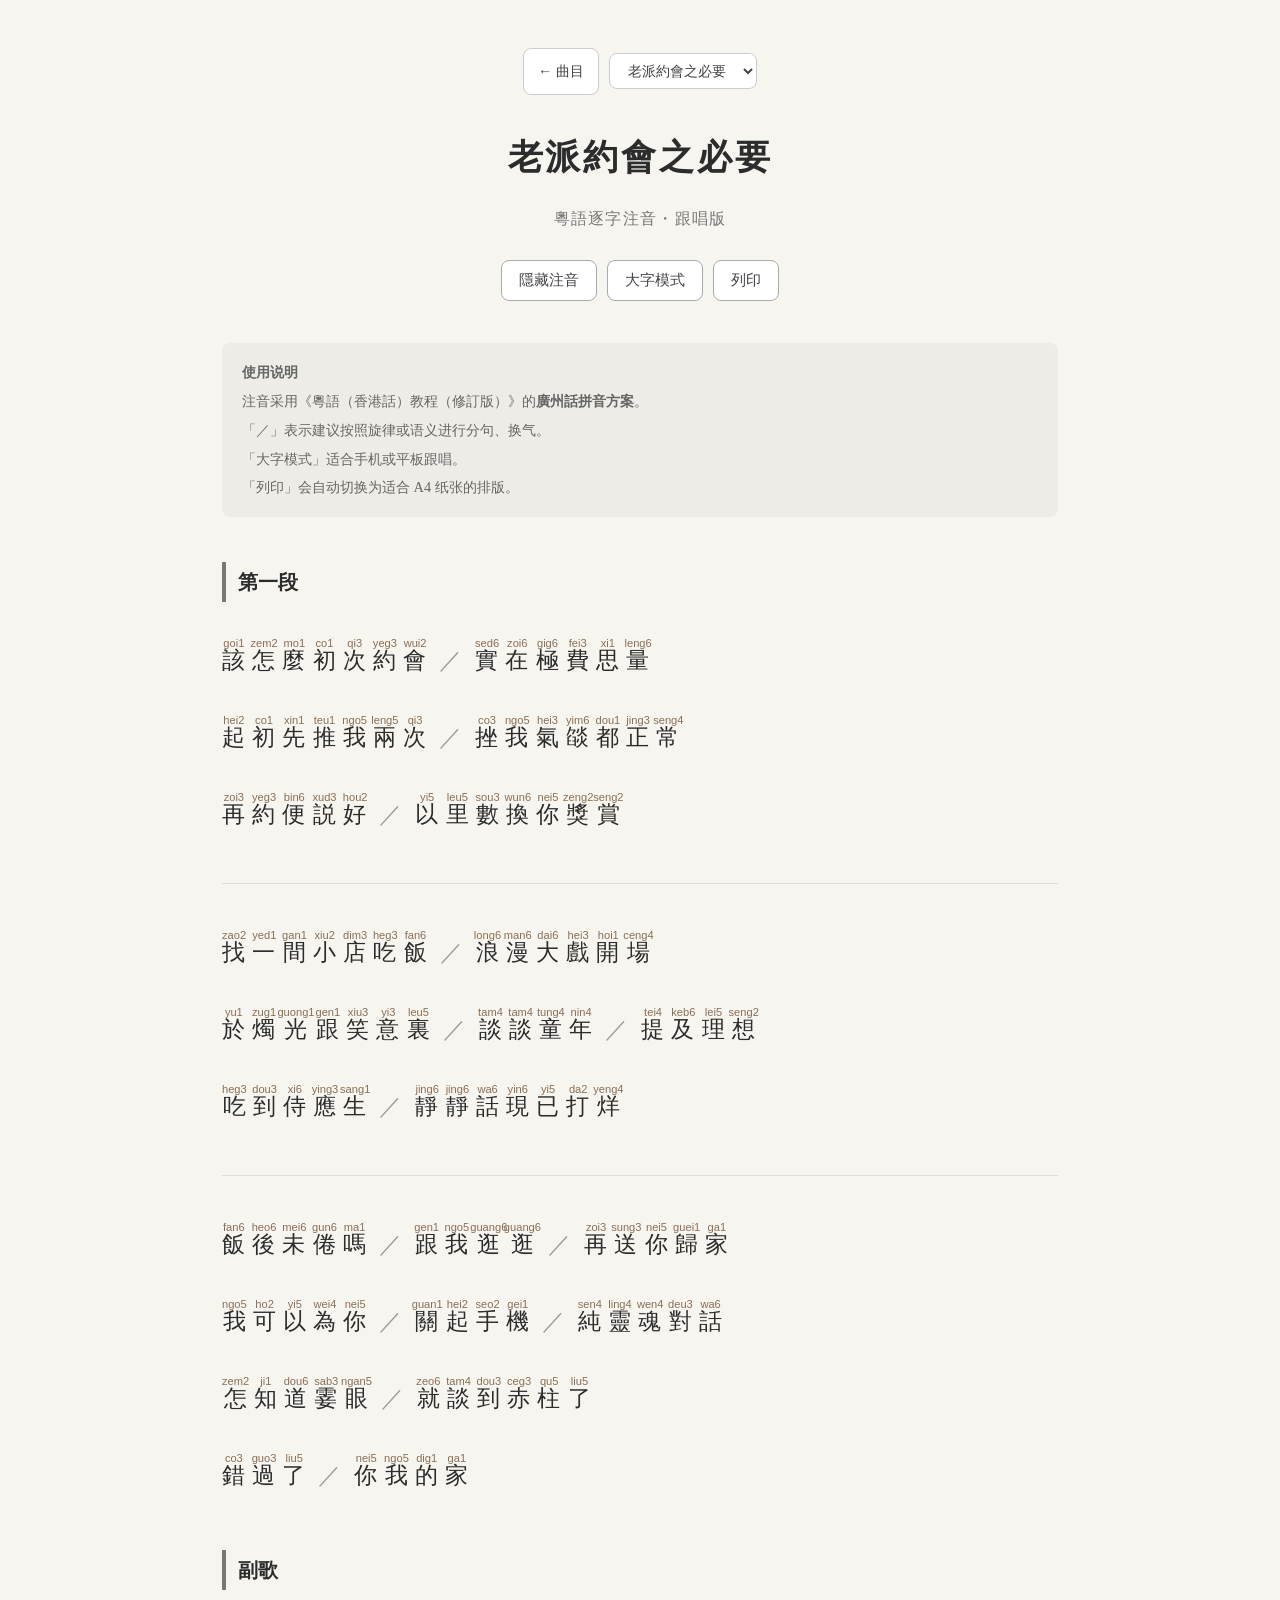
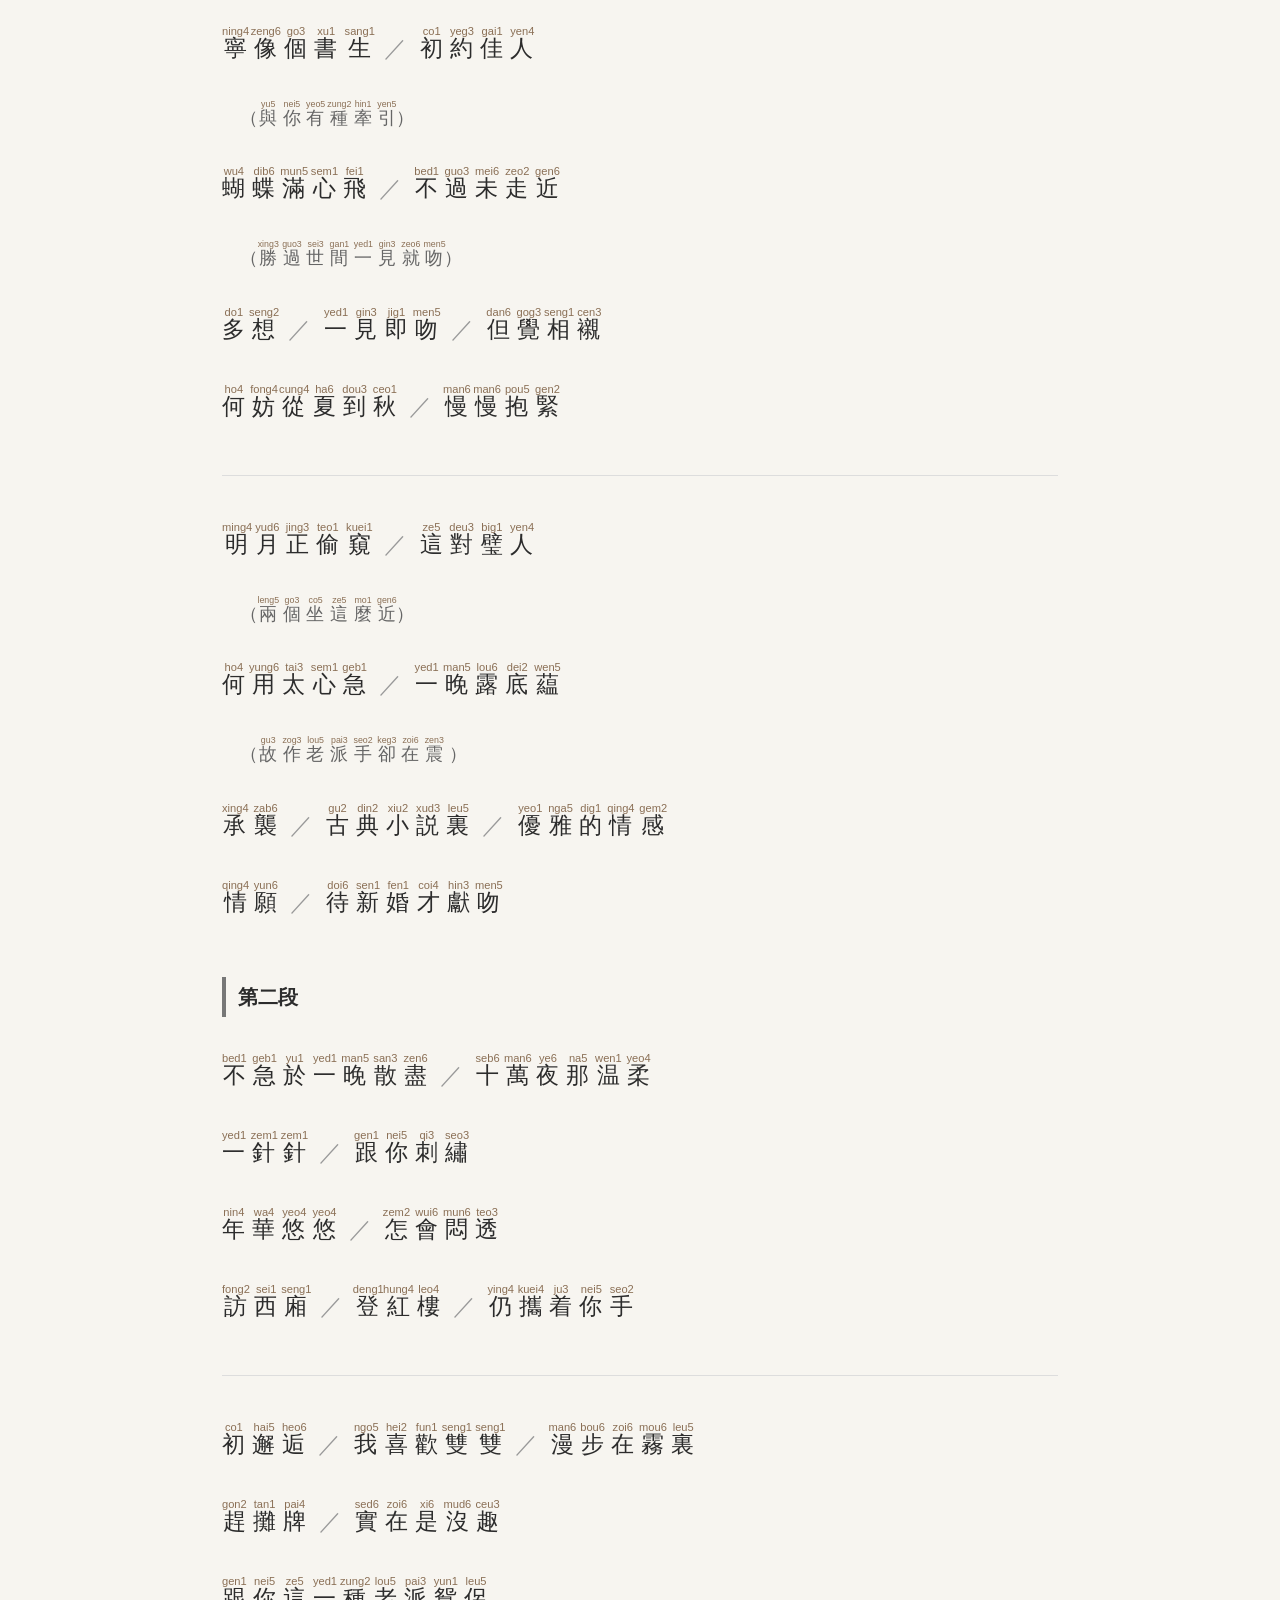
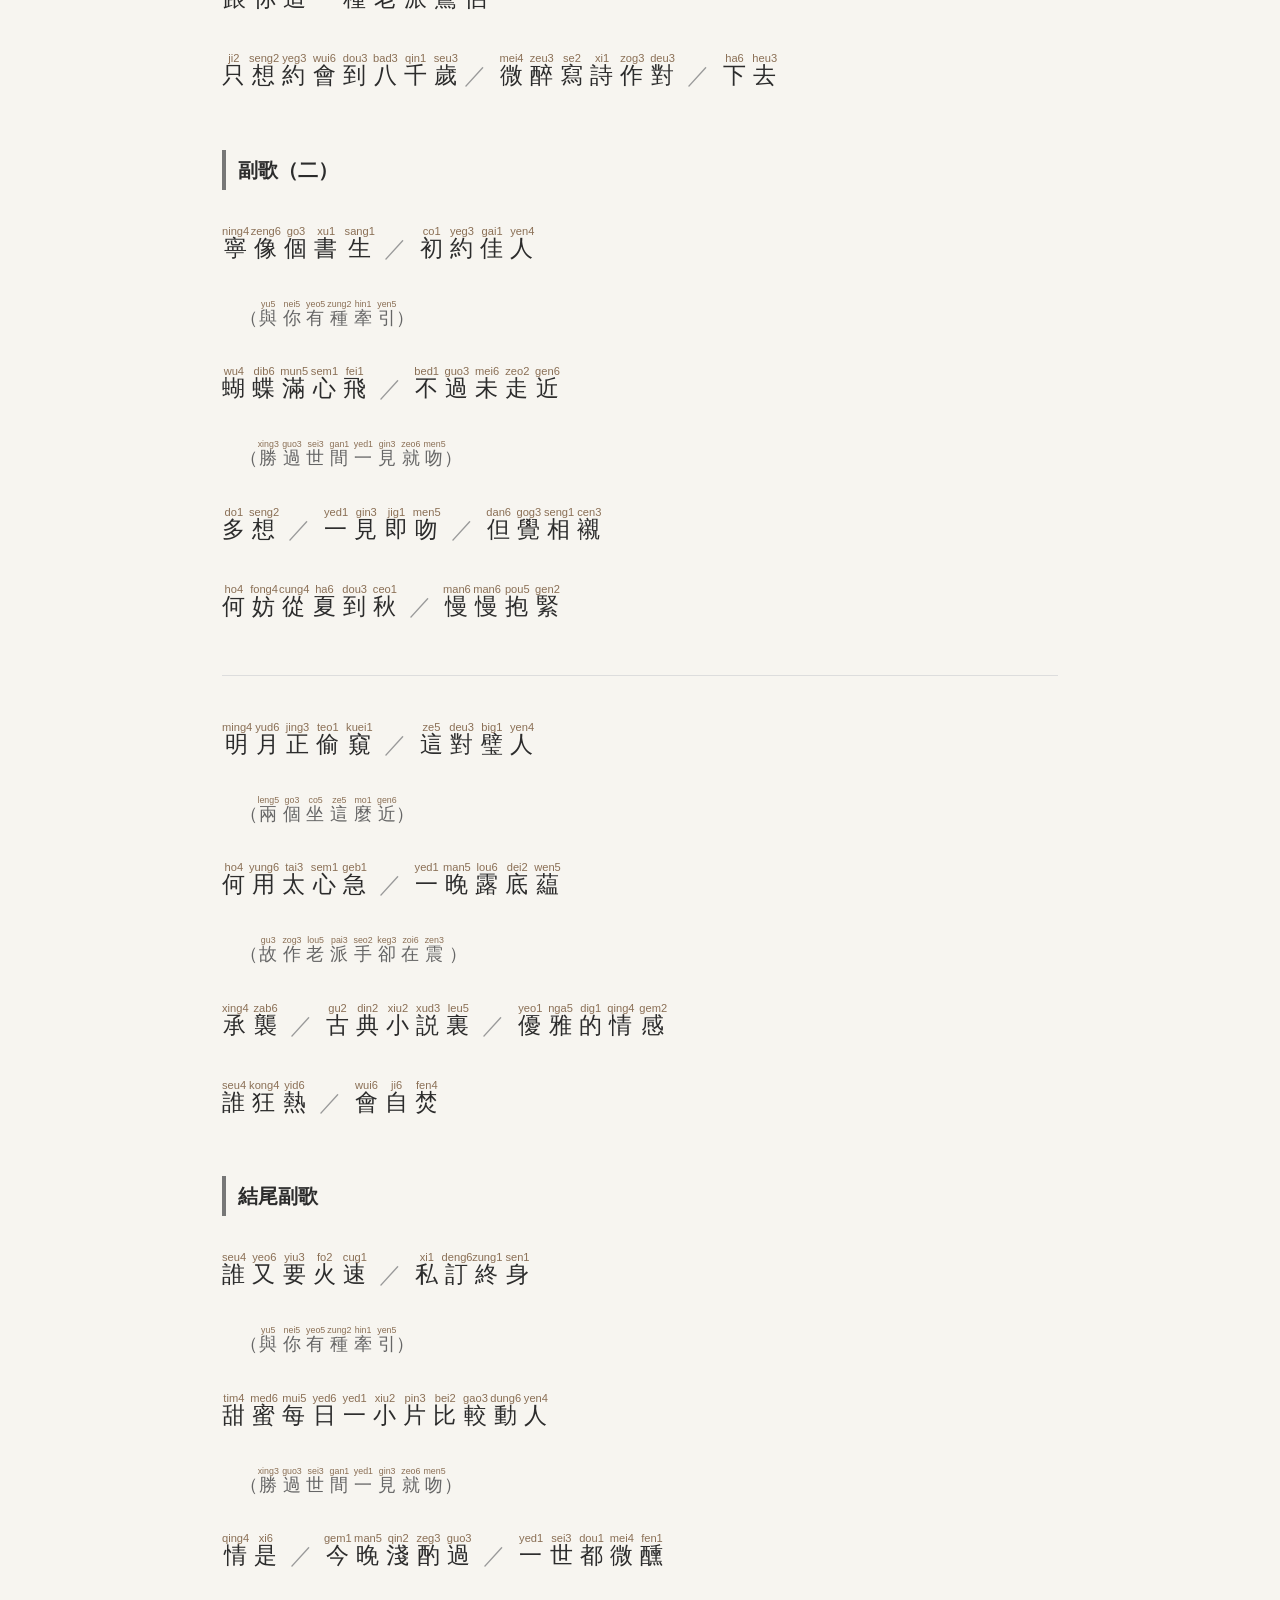
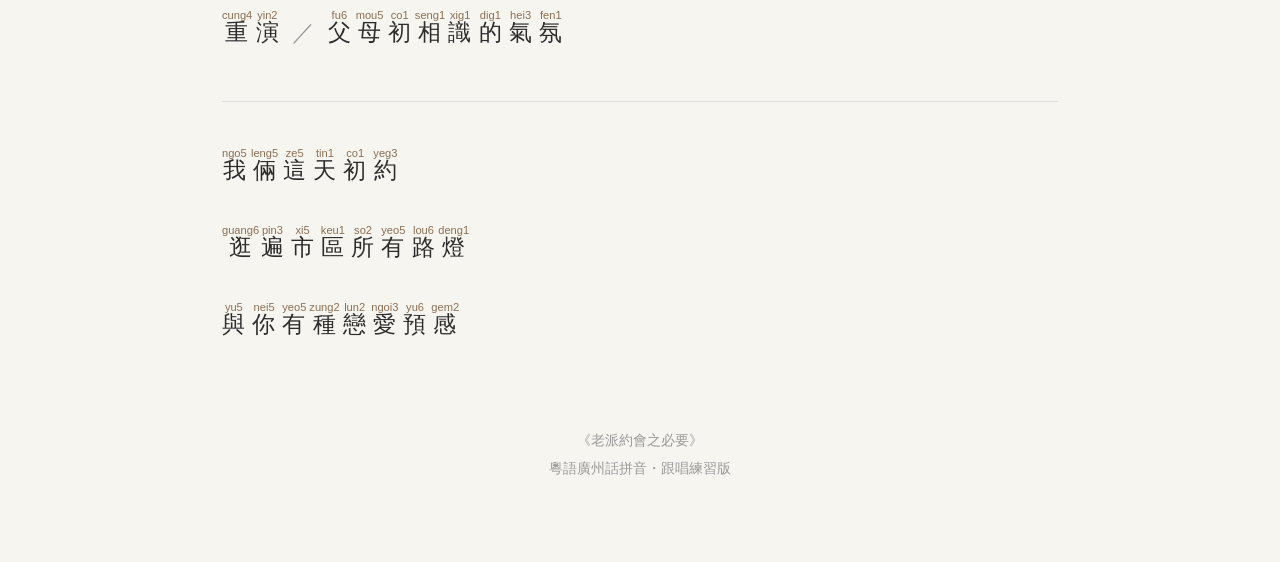
<file: songs/laopai-yuehui.html>
<!DOCTYPE html>

<html lang="zh-Hant">

<head>
  <meta charset="UTF-8">
  <meta name="viewport" content="width=device-width, initial-scale=1.0">

  <title>老派約會之必要｜粵語注音跟唱版</title>

  <link rel="stylesheet" href="../assets/style.css">

  <link rel="stylesheet" href="../assets/menu.css">

  <script src="../assets/songs.js"></script>

  <script src="../assets/menu.js" defer></script>

</head>

<body data-base="../" data-song="laopai-yuehui">

  <div class="container">

    <header>

      <nav class="song-nav">

        <a class="nav-link" href="../index.html">← 曲目</a>

        <select id="songSelect" class="nav-select" aria-label="選擇歌曲">
          <option value="">載入曲目…</option>
        </select>

      </nav>

      <h1>老派約會之必要</h1>

      <div class="subtitle">
        粵語逐字注音・跟唱版
      </div>

      <div class="controls">

        <button id="toggleRuby" class="control-button">
          隱藏注音
        </button>

        <button id="toggleLarge" class="control-button">
          大字模式
        </button>

        <button id="printPage" class="control-button">
          列印
        </button>

      </div>

    </header>

    <div class="note">

      <strong>使用说明</strong><br>

      注音采用《粵語（香港話）教程（修訂版）》的<strong>廣州話拼音方案</strong>。<br>

      「／」表示建议按照旋律或语义进行分句、换气。<br>

      「大字模式」适合手机或平板跟唱。<br>

      「列印」会自动切换为适合 A4 纸张的排版。

    </div>

    <!-- =====================================================
     第一段
     ===================================================== -->

    <section>

      <h2>第一段</h2>

      <div class="line">

        <ruby>該<rt>goi1</rt></ruby> <ruby>怎<rt>zem2</rt></ruby> <ruby>麼<rt>mo1</rt></ruby>

        <ruby>初<rt>co1</rt></ruby> <ruby>次<rt>qi3</rt></ruby> <ruby>約<rt>yeg3</rt></ruby> <ruby>會<rt>wui2</rt></ruby>

        <span class="pause">／</span>

        <ruby>實<rt>sed6</rt></ruby> <ruby>在<rt>zoi6</rt></ruby> <ruby>極<rt>gig6</rt></ruby> <ruby>費<rt>fei3</rt></ruby>
        <ruby>思<rt>xi1</rt></ruby> <ruby>量<rt>leng6</rt></ruby>

      </div>

      <div class="line">

        <ruby>起<rt>hei2</rt></ruby> <ruby>初<rt>co1</rt></ruby> <ruby>先<rt>xin1</rt></ruby> <ruby>推<rt>teu1</rt></ruby>
        <ruby>我<rt>ngo5</rt></ruby> <ruby>兩<rt>leng5</rt></ruby> <ruby>次<rt>qi3</rt></ruby>

        <span class="pause">／</span>

        <ruby>挫<rt>co3</rt></ruby> <ruby>我<rt>ngo5</rt></ruby> <ruby>氣<rt>hei3</rt></ruby> <ruby>燄<rt>yim6</rt></ruby>
        <ruby>都<rt>dou1</rt></ruby> <ruby>正<rt>jing3</rt></ruby> <ruby>常<rt>seng4</rt></ruby>

      </div>

      <div class="line">

        <ruby>再<rt>zoi3</rt></ruby> <ruby>約<rt>yeg3</rt></ruby> <ruby>便<rt>bin6</rt></ruby> <ruby>説<rt>xud3</rt>
          </ruby> <ruby>好<rt>hou2</rt></ruby>

        <span class="pause">／</span>

        <ruby>以<rt>yi5</rt></ruby> <ruby>里<rt>leu5</rt></ruby> <ruby>數<rt>sou3</rt></ruby> <ruby>換<rt>wun6</rt></ruby>
        <ruby>你<rt>nei5</rt></ruby> <ruby>獎<rt>zeng2</rt></ruby> <ruby>賞<rt>seng2</rt></ruby>

      </div>

      <hr class="divider">

      <div class="line">

        <ruby>找<rt>zao2</rt></ruby> <ruby>一<rt>yed1</rt></ruby> <ruby>間<rt>gan1</rt></ruby> <ruby>小<rt>xiu2</rt>
          </ruby> <ruby>店<rt>dim3</rt></ruby> <ruby>吃<rt>heg3</rt></ruby> <ruby>飯<rt>fan6</rt></ruby>

        <span class="pause">／</span>

        <ruby>浪<rt>long6</rt></ruby> <ruby>漫<rt>man6</rt></ruby> <ruby>大<rt>dai6</rt></ruby> <ruby>戲<rt>hei3</rt>
          </ruby> <ruby>開<rt>hoi1</rt></ruby> <ruby>場<rt>ceng4</rt></ruby>

      </div>

      <div class="line">

        <ruby>於<rt>yu1</rt></ruby> <ruby>燭<rt>zug1</rt></ruby> <ruby>光<rt>guong1</rt></ruby> <ruby>跟<rt>gen1</rt>
          </ruby> <ruby>笑<rt>xiu3</rt></ruby> <ruby>意<rt>yi3</rt></ruby> <ruby>裏<rt>leu5</rt></ruby>

        <span class="pause">／</span>

        <ruby>談<rt>tam4</rt></ruby> <ruby>談<rt>tam4</rt></ruby> <ruby>童<rt>tung4</rt></ruby> <ruby>年<rt>nin4</rt>
          </ruby>

        <span class="pause">／</span>

        <ruby>提<rt>tei4</rt></ruby> <ruby>及<rt>keb6</rt></ruby> <ruby>理<rt>lei5</rt></ruby> <ruby>想<rt>seng2</rt>
          </ruby>

      </div>

      <div class="line">

        <ruby>吃<rt>heg3</rt></ruby> <ruby>到<rt>dou3</rt></ruby> <ruby>侍<rt>xi6</rt></ruby> <ruby>應<rt>ying3</rt></ruby>
        <ruby>生<rt>sang1</rt></ruby>

        <span class="pause">／</span>

        <ruby>靜<rt>jing6</rt></ruby> <ruby>靜<rt>jing6</rt></ruby> <ruby>話<rt>wa6</rt></ruby> <ruby>現<rt>yin6</rt>
          </ruby> <ruby>已<rt>yi5</rt></ruby> <ruby>打<rt>da2</rt></ruby> <ruby>烊<rt>yeng4</rt></ruby>

      </div>

      <hr class="divider">

      <div class="line">

        <ruby>飯<rt>fan6</rt></ruby> <ruby>後<rt>heo6</rt></ruby> <ruby>未<rt>mei6</rt></ruby> <ruby>倦<rt>gun6</rt>
          </ruby> <ruby>嗎<rt>ma1</rt></ruby>

        <span class="pause">／</span>

        <ruby>跟<rt>gen1</rt></ruby> <ruby>我<rt>ngo5</rt></ruby> <ruby>逛<rt>guang6</rt></ruby> <ruby>逛<rt>guang6</rt>
          </ruby>

        <span class="pause">／</span>

        <ruby>再<rt>zoi3</rt></ruby> <ruby>送<rt>sung3</rt></ruby> <ruby>你<rt>nei5</rt></ruby> <ruby>歸<rt>guei1</rt>
          </ruby> <ruby>家<rt>ga1</rt></ruby>

      </div>

      <div class="line">

        <ruby>我<rt>ngo5</rt></ruby> <ruby>可<rt>ho2</rt></ruby> <ruby>以<rt>yi5</rt></ruby> <ruby>為<rt>wei4</rt></ruby>
        <ruby>你<rt>nei5</rt></ruby>

        <span class="pause">／</span>

        <ruby>關<rt>guan1</rt></ruby> <ruby>起<rt>hei2</rt></ruby> <ruby>手<rt>seo2</rt></ruby> <ruby>機<rt>gei1</rt>
          </ruby>

        <span class="pause">／</span>

        <ruby>純<rt>sen4</rt></ruby> <ruby>靈<rt>ling4</rt></ruby> <ruby>魂<rt>wen4</rt></ruby> <ruby>對<rt>deu3</rt>
          </ruby> <ruby>話<rt>wa6</rt></ruby>

      </div>

      <div class="line">

        <ruby>怎<rt>zem2</rt></ruby> <ruby>知<rt>ji1</rt></ruby> <ruby>道<rt>dou6</rt></ruby> <ruby>霎<rt>sab3</rt></ruby>
        <ruby>眼<rt>ngan5</rt></ruby>

        <span class="pause">／</span>

        <ruby>就<rt>zeo6</rt></ruby> <ruby>談<rt>tam4</rt></ruby> <ruby>到<rt>dou3</rt></ruby> <ruby>赤<rt>ceg3</rt></ruby>
        <ruby>柱<rt>qu5</rt></ruby> <ruby>了<rt>liu5</rt></ruby>

      </div>

      <div class="line">

        <ruby>錯<rt>co3</rt></ruby> <ruby>過<rt>guo3</rt></ruby> <ruby>了<rt>liu5</rt></ruby>

        <span class="pause">／</span>

        <ruby>你<rt>nei5</rt></ruby> <ruby>我<rt>ngo5</rt></ruby> <ruby>的<rt>dig1</rt></ruby> <ruby>家<rt>ga1</rt></ruby>

      </div>

    </section>

    <!-- =====================================================
     副歌
     ===================================================== -->

    <section>

      <h2>副歌</h2>

      <div class="line">

        <ruby>寧<rt>ning4</rt></ruby> <ruby>像<rt>zeng6</rt></ruby> <ruby>個<rt>go3</rt></ruby> <ruby>書<rt>xu1</rt>
          </ruby> <ruby>生<rt>sang1</rt></ruby>

        <span class="pause">／</span>

        <ruby>初<rt>co1</rt></ruby> <ruby>約<rt>yeg3</rt></ruby> <ruby>佳<rt>gai1</rt></ruby> <ruby>人<rt>yen4</rt></ruby>

      </div>

      <div class="line harmony">

        （<ruby>與<rt>yu5</rt></ruby> <ruby>你<rt>nei5</rt></ruby> <ruby>有<rt>yeo5</rt></ruby> <ruby>種<rt>zung2</rt>
          </ruby> <ruby>牽<rt>hin1</rt></ruby> <ruby>引<rt>yen5</rt></ruby>）

      </div>

      <div class="line">

        <ruby>蝴<rt>wu4</rt></ruby> <ruby>蝶<rt>dib6</rt></ruby> <ruby>滿<rt>mun5</rt></ruby> <ruby>心<rt>sem1</rt></ruby>
        <ruby>飛<rt>fei1</rt></ruby>

        <span class="pause">／</span>

        <ruby>不<rt>bed1</rt></ruby> <ruby>過<rt>guo3</rt></ruby> <ruby>未<rt>mei6</rt></ruby> <ruby>走<rt>zeo2</rt></ruby>
        <ruby>近<rt>gen6</rt></ruby>

      </div>

      <div class="line harmony">

        （<ruby>勝<rt>xing3</rt></ruby> <ruby>過<rt>guo3</rt></ruby> <ruby>世<rt>sei3</rt></ruby> <ruby>間<rt>gan1</rt>
          </ruby> <ruby>一<rt>yed1</rt></ruby> <ruby>見<rt>gin3</rt></ruby> <ruby>就<rt>zeo6</rt></ruby> <ruby>吻<rt>men5
          </rt></ruby>）

      </div>

      <div class="line">

        <ruby>多<rt>do1</rt></ruby> <ruby>想<rt>seng2</rt></ruby>

        <span class="pause">／</span>

        <ruby>一<rt>yed1</rt></ruby> <ruby>見<rt>gin3</rt></ruby> <ruby>即<rt>jig1</rt></ruby> <ruby>吻<rt>men5</rt></ruby>

        <span class="pause">／</span>

        <ruby>但<rt>dan6</rt></ruby> <ruby>覺<rt>gog3</rt></ruby> <ruby>相<rt>seng1</rt></ruby> <ruby>襯<rt>cen3</rt>
          </ruby>

      </div>

      <div class="line">

        <ruby>何<rt>ho4</rt></ruby> <ruby>妨<rt>fong4</rt></ruby> <ruby>從<rt>cung4</rt></ruby> <ruby>夏<rt>ha6</rt></ruby>
        <ruby>到<rt>dou3</rt></ruby> <ruby>秋<rt>ceo1</rt></ruby>

        <span class="pause">／</span>

        <ruby>慢<rt>man6</rt></ruby> <ruby>慢<rt>man6</rt></ruby> <ruby>抱<rt>pou5</rt></ruby> <ruby>緊<rt>gen2</rt>
          </ruby>

      </div>

      <hr class="divider">

      <div class="line">

        <ruby>明<rt>ming4</rt></ruby> <ruby>月<rt>yud6</rt></ruby> <ruby>正<rt>jing3</rt></ruby> <ruby>偷<rt>teo1</rt>
          </ruby> <ruby>窺<rt>kuei1</rt></ruby>

        <span class="pause">／</span>

        <ruby>這<rt>ze5</rt></ruby> <ruby>對<rt>deu3</rt></ruby> <ruby>璧<rt>big1</rt></ruby> <ruby>人<rt>yen4</rt></ruby>

      </div>

      <div class="line harmony">

        （<ruby>兩<rt>leng5</rt></ruby> <ruby>個<rt>go3</rt></ruby> <ruby>坐<rt>co5</rt></ruby> <ruby>這<rt>ze5</rt></ruby>
        <ruby>麼<rt>mo1</rt></ruby> <ruby>近<rt>gen6</rt></ruby>）

      </div>

      <div class="line">

        <ruby>何<rt>ho4</rt></ruby> <ruby>用<rt>yung6</rt></ruby> <ruby>太<rt>tai3</rt></ruby> <ruby>心<rt>sem1</rt></ruby>
        <ruby>急<rt>geb1</rt></ruby>

        <span class="pause">／</span>

        <ruby>一<rt>yed1</rt></ruby> <ruby>晚<rt>man5</rt></ruby> <ruby>露<rt>lou6</rt></ruby> <ruby>底<rt>dei2</rt></ruby>
        <ruby>藴<rt>wen5</rt></ruby>

      </div>

      <div class="line harmony">

        （<ruby>故<rt>gu3</rt></ruby> <ruby>作<rt>zog3</rt></ruby> <ruby>老<rt>lou5</rt></ruby> <ruby>派<rt>pai3</rt></ruby>
        <ruby>手<rt>seo2</rt></ruby> <ruby>卻<rt>keg3</rt></ruby> <ruby>在<rt>zoi6</rt></ruby> <ruby>震<rt>zen3</rt>
          </ruby>）

      </div>

      <div class="line">

        <ruby>承<rt>xing4</rt></ruby> <ruby>襲<rt>zab6</rt></ruby>

        <span class="pause">／</span>

        <ruby>古<rt>gu2</rt></ruby> <ruby>典<rt>din2</rt></ruby> <ruby>小<rt>xiu2</rt></ruby> <ruby>説<rt>xud3</rt></ruby>
        <ruby>裏<rt>leu5</rt></ruby>

        <span class="pause">／</span>

        <ruby>優<rt>yeo1</rt></ruby> <ruby>雅<rt>nga5</rt></ruby> <ruby>的<rt>dig1</rt></ruby> <ruby>情<rt>qing4</rt>
          </ruby> <ruby>感<rt>gem2</rt></ruby>

      </div>

      <div class="line">

        <ruby>情<rt>qing4</rt></ruby> <ruby>願<rt>yun6</rt></ruby>

        <span class="pause">／</span>

        <ruby>待<rt>doi6</rt></ruby> <ruby>新<rt>sen1</rt></ruby> <ruby>婚<rt>fen1</rt></ruby> <ruby>才<rt>coi4</rt></ruby>
        <ruby>獻<rt>hin3</rt></ruby> <ruby>吻<rt>men5</rt></ruby>

      </div>

    </section>

    <!-- =====================================================
     第二段
     ===================================================== -->

    <section>

      <h2>第二段</h2>

      <div class="line">

        <ruby>不<rt>bed1</rt></ruby> <ruby>急<rt>geb1</rt></ruby> <ruby>於<rt>yu1</rt></ruby> <ruby>一<rt>yed1</rt></ruby>
        <ruby>晚<rt>man5</rt></ruby> <ruby>散<rt>san3</rt></ruby> <ruby>盡<rt>zen6</rt></ruby>

        <span class="pause">／</span>

        <ruby>十<rt>seb6</rt></ruby> <ruby>萬<rt>man6</rt></ruby> <ruby>夜<rt>ye6</rt></ruby> <ruby>那<rt>na5</rt></ruby>
        <ruby>温<rt>wen1</rt></ruby> <ruby>柔<rt>yeo4</rt></ruby>

      </div>

      <div class="line">

        <ruby>一<rt>yed1</rt></ruby> <ruby>針<rt>zem1</rt></ruby> <ruby>針<rt>zem1</rt></ruby>

        <span class="pause">／</span>

        <ruby>跟<rt>gen1</rt></ruby> <ruby>你<rt>nei5</rt></ruby> <ruby>刺<rt>qi3</rt></ruby> <ruby>繡<rt>seo3</rt></ruby>

      </div>

      <div class="line">

        <ruby>年<rt>nin4</rt></ruby> <ruby>華<rt>wa4</rt></ruby> <ruby>悠<rt>yeo4</rt></ruby> <ruby>悠<rt>yeo4</rt></ruby>

        <span class="pause">／</span>

        <ruby>怎<rt>zem2</rt></ruby> <ruby>會<rt>wui6</rt></ruby> <ruby>悶<rt>mun6</rt></ruby> <ruby>透<rt>teo3</rt></ruby>

      </div>

      <div class="line">

        <ruby>訪<rt>fong2</rt></ruby> <ruby>西<rt>sei1</rt></ruby> <ruby>廂<rt>seng1</rt></ruby>

        <span class="pause">／</span>

        <ruby>登<rt>deng1</rt></ruby> <ruby>紅<rt>hung4</rt></ruby> <ruby>樓<rt>leo4</rt></ruby>

        <span class="pause">／</span>

        <ruby>仍<rt>ying4</rt></ruby> <ruby>攜<rt>kuei4</rt></ruby> <ruby>着<rt>ju3</rt></ruby> <ruby>你<rt>nei5</rt>
          </ruby> <ruby>手<rt>seo2</rt></ruby>

      </div>

      <hr class="divider">

      <div class="line">

        <ruby>初<rt>co1</rt></ruby> <ruby>邂<rt>hai5</rt></ruby> <ruby>逅<rt>heo6</rt></ruby>

        <span class="pause">／</span>

        <ruby>我<rt>ngo5</rt></ruby> <ruby>喜<rt>hei2</rt></ruby> <ruby>歡<rt>fun1</rt></ruby> <ruby>雙<rt>seng1</rt>
          </ruby> <ruby>雙<rt>seng1</rt></ruby>

        <span class="pause">／</span>

        <ruby>漫<rt>man6</rt></ruby> <ruby>步<rt>bou6</rt></ruby> <ruby>在<rt>zoi6</rt></ruby> <ruby>霧<rt>mou6</rt></ruby>
        <ruby>裏<rt>leu5</rt></ruby>

      </div>

      <div class="line">

        <ruby>趕<rt>gon2</rt></ruby> <ruby>攤<rt>tan1</rt></ruby> <ruby>牌<rt>pai4</rt></ruby>

        <span class="pause">／</span>

        <ruby>實<rt>sed6</rt></ruby> <ruby>在<rt>zoi6</rt></ruby> <ruby>是<rt>xi6</rt></ruby> <ruby>沒<rt>mud6</rt></ruby>
        <ruby>趣<rt>ceu3</rt></ruby>

      </div>

      <div class="line">

        <ruby>跟<rt>gen1</rt></ruby> <ruby>你<rt>nei5</rt></ruby>

        <ruby>這<rt>ze5</rt></ruby> <ruby>一<rt>yed1</rt></ruby> <ruby>種<rt>zung2</rt></ruby>

        <ruby>老<rt>lou5</rt></ruby> <ruby>派<rt>pai3</rt></ruby>

        <ruby>鴛<rt>yun1</rt></ruby> <ruby>侶<rt>leu5</rt></ruby>

      </div>

      <div class="line">

        <ruby>只<rt>ji2</rt></ruby> <ruby>想<rt>seng2</rt></ruby> <ruby>約<rt>yeg3</rt></ruby> <ruby>會<rt>wui6</rt>
          </ruby> <ruby>到<rt>dou3</rt></ruby> <ruby>八<rt>bad3</rt></ruby> <ruby>千<rt>qin1</rt></ruby> <ruby>歲<rt>seu3
          </rt></ruby>

        <span class="pause">／</span>

        <ruby>微<rt>mei4</rt></ruby> <ruby>醉<rt>zeu3</rt></ruby> <ruby>寫<rt>se2</rt></ruby> <ruby>詩<rt>xi1</rt></ruby>
        <ruby>作<rt>zog3</rt></ruby> <ruby>對<rt>deu3</rt></ruby>

        <span class="pause">／</span>

        <ruby>下<rt>ha6</rt></ruby> <ruby>去<rt>heu3</rt></ruby>

      </div>

    </section>

    <!-- =====================================================
     第二次副歌
     ===================================================== -->

    <section>

      <h2>副歌（二）</h2>

      <div class="line">

        <ruby>寧<rt>ning4</rt></ruby> <ruby>像<rt>zeng6</rt></ruby> <ruby>個<rt>go3</rt></ruby> <ruby>書<rt>xu1</rt>
          </ruby> <ruby>生<rt>sang1</rt></ruby>

        <span class="pause">／</span>

        <ruby>初<rt>co1</rt></ruby> <ruby>約<rt>yeg3</rt></ruby> <ruby>佳<rt>gai1</rt></ruby> <ruby>人<rt>yen4</rt></ruby>

      </div>

      <div class="line harmony">

        （<ruby>與<rt>yu5</rt></ruby> <ruby>你<rt>nei5</rt></ruby> <ruby>有<rt>yeo5</rt></ruby> <ruby>種<rt>zung2</rt>
          </ruby> <ruby>牽<rt>hin1</rt></ruby> <ruby>引<rt>yen5</rt></ruby>）

      </div>

      <div class="line">

        <ruby>蝴<rt>wu4</rt></ruby> <ruby>蝶<rt>dib6</rt></ruby> <ruby>滿<rt>mun5</rt></ruby> <ruby>心<rt>sem1</rt></ruby>
        <ruby>飛<rt>fei1</rt></ruby>

        <span class="pause">／</span>

        <ruby>不<rt>bed1</rt></ruby> <ruby>過<rt>guo3</rt></ruby> <ruby>未<rt>mei6</rt></ruby> <ruby>走<rt>zeo2</rt></ruby>
        <ruby>近<rt>gen6</rt></ruby>

      </div>

      <div class="line harmony">

        （<ruby>勝<rt>xing3</rt></ruby> <ruby>過<rt>guo3</rt></ruby> <ruby>世<rt>sei3</rt></ruby> <ruby>間<rt>gan1</rt>
          </ruby> <ruby>一<rt>yed1</rt></ruby> <ruby>見<rt>gin3</rt></ruby> <ruby>就<rt>zeo6</rt></ruby> <ruby>吻<rt>men5
          </rt></ruby>）

      </div>

      <div class="line">

        <ruby>多<rt>do1</rt></ruby> <ruby>想<rt>seng2</rt></ruby>

        <span class="pause">／</span>

        <ruby>一<rt>yed1</rt></ruby> <ruby>見<rt>gin3</rt></ruby> <ruby>即<rt>jig1</rt></ruby> <ruby>吻<rt>men5</rt></ruby>

        <span class="pause">／</span>

        <ruby>但<rt>dan6</rt></ruby> <ruby>覺<rt>gog3</rt></ruby> <ruby>相<rt>seng1</rt></ruby> <ruby>襯<rt>cen3</rt>
          </ruby>

      </div>

      <div class="line">

        <ruby>何<rt>ho4</rt></ruby> <ruby>妨<rt>fong4</rt></ruby> <ruby>從<rt>cung4</rt></ruby> <ruby>夏<rt>ha6</rt></ruby>
        <ruby>到<rt>dou3</rt></ruby> <ruby>秋<rt>ceo1</rt></ruby>

        <span class="pause">／</span>

        <ruby>慢<rt>man6</rt></ruby> <ruby>慢<rt>man6</rt></ruby> <ruby>抱<rt>pou5</rt></ruby> <ruby>緊<rt>gen2</rt>
          </ruby>

      </div>

      <hr class="divider">

      <div class="line">

        <ruby>明<rt>ming4</rt></ruby> <ruby>月<rt>yud6</rt></ruby> <ruby>正<rt>jing3</rt></ruby> <ruby>偷<rt>teo1</rt>
          </ruby> <ruby>窺<rt>kuei1</rt></ruby>

        <span class="pause">／</span>

        <ruby>這<rt>ze5</rt></ruby> <ruby>對<rt>deu3</rt></ruby> <ruby>璧<rt>big1</rt></ruby> <ruby>人<rt>yen4</rt></ruby>

      </div>

      <div class="line harmony">

        （<ruby>兩<rt>leng5</rt></ruby> <ruby>個<rt>go3</rt></ruby> <ruby>坐<rt>co5</rt></ruby> <ruby>這<rt>ze5</rt></ruby>
        <ruby>麼<rt>mo1</rt></ruby> <ruby>近<rt>gen6</rt></ruby>）

      </div>

      <div class="line">

        <ruby>何<rt>ho4</rt></ruby> <ruby>用<rt>yung6</rt></ruby> <ruby>太<rt>tai3</rt></ruby> <ruby>心<rt>sem1</rt></ruby>
        <ruby>急<rt>geb1</rt></ruby>

        <span class="pause">／</span>

        <ruby>一<rt>yed1</rt></ruby> <ruby>晚<rt>man5</rt></ruby> <ruby>露<rt>lou6</rt></ruby> <ruby>底<rt>dei2</rt></ruby>
        <ruby>藴<rt>wen5</rt></ruby>

      </div>

      <div class="line harmony">

        （<ruby>故<rt>gu3</rt></ruby> <ruby>作<rt>zog3</rt></ruby> <ruby>老<rt>lou5</rt></ruby> <ruby>派<rt>pai3</rt></ruby>
        <ruby>手<rt>seo2</rt></ruby> <ruby>卻<rt>keg3</rt></ruby> <ruby>在<rt>zoi6</rt></ruby> <ruby>震<rt>zen3</rt>
          </ruby>）

      </div>

      <div class="line">

        <ruby>承<rt>xing4</rt></ruby> <ruby>襲<rt>zab6</rt></ruby>

        <span class="pause">／</span>

        <ruby>古<rt>gu2</rt></ruby> <ruby>典<rt>din2</rt></ruby> <ruby>小<rt>xiu2</rt></ruby> <ruby>説<rt>xud3</rt></ruby>
        <ruby>裏<rt>leu5</rt></ruby>

        <span class="pause">／</span>

        <ruby>優<rt>yeo1</rt></ruby> <ruby>雅<rt>nga5</rt></ruby> <ruby>的<rt>dig1</rt></ruby> <ruby>情<rt>qing4</rt>
          </ruby> <ruby>感<rt>gem2</rt></ruby>

      </div>

      <div class="line">

        <ruby>誰<rt>seu4</rt></ruby> <ruby>狂<rt>kong4</rt></ruby> <ruby>熱<rt>yid6</rt></ruby>

        <span class="pause">／</span>

        <ruby>會<rt>wui6</rt></ruby> <ruby>自<rt>ji6</rt></ruby> <ruby>焚<rt>fen4</rt></ruby>

      </div>

    </section>

    <!-- =====================================================
     最後副歌
     ===================================================== -->

    <section>

      <h2>結尾副歌</h2>

      <div class="line">

        <ruby>誰<rt>seu4</rt></ruby> <ruby>又<rt>yeo6</rt></ruby> <ruby>要<rt>yiu3</rt></ruby>

        <ruby>火<rt>fo2</rt></ruby> <ruby>速<rt>cug1</rt></ruby>

        <span class="pause">／</span>

        <ruby>私<rt>xi1</rt></ruby> <ruby>訂<rt>deng6</rt></ruby> <ruby>終<rt>zung1</rt></ruby> <ruby>身<rt>sen1</rt></ruby>

      </div>

      <div class="line harmony">

        （<ruby>與<rt>yu5</rt></ruby> <ruby>你<rt>nei5</rt></ruby> <ruby>有<rt>yeo5</rt></ruby> <ruby>種<rt>zung2</rt>
          </ruby> <ruby>牽<rt>hin1</rt></ruby> <ruby>引<rt>yen5</rt></ruby>）

      </div>

      <div class="line">

        <ruby>甜<rt>tim4</rt></ruby> <ruby>蜜<rt>med6</rt></ruby>

        <ruby>每<rt>mui5</rt></ruby> <ruby>日<rt>yed6</rt></ruby>

        <ruby>一<rt>yed1</rt></ruby> <ruby>小<rt>xiu2</rt></ruby> <ruby>片<rt>pin3</rt></ruby>

        <ruby>比<rt>bei2</rt></ruby> <ruby>較<rt>gao3</rt></ruby> <ruby>動<rt>dung6</rt></ruby> <ruby>人<rt>yen4</rt>
          </ruby>

      </div>

      <div class="line harmony">

        （<ruby>勝<rt>xing3</rt></ruby> <ruby>過<rt>guo3</rt></ruby> <ruby>世<rt>sei3</rt></ruby> <ruby>間<rt>gan1</rt>
          </ruby> <ruby>一<rt>yed1</rt></ruby> <ruby>見<rt>gin3</rt></ruby> <ruby>就<rt>zeo6</rt></ruby> <ruby>吻<rt>men5
          </rt></ruby>）

      </div>

      <div class="line">

        <ruby>情<rt>qing4</rt></ruby> <ruby>是<rt>xi6</rt></ruby>

        <span class="pause">／</span>

        <ruby>今<rt>gem1</rt></ruby> <ruby>晚<rt>man5</rt></ruby> <ruby>淺<rt>qin2</rt></ruby> <ruby>酌<rt>zeg3</rt>
          </ruby> <ruby>過<rt>guo3</rt></ruby>

        <span class="pause">／</span>

        <ruby>一<rt>yed1</rt></ruby> <ruby>世<rt>sei3</rt></ruby> <ruby>都<rt>dou1</rt></ruby> <ruby>微<rt>mei4</rt></ruby>
        <ruby>醺<rt>fen1</rt></ruby>

      </div>

      <div class="line">

        <ruby>重<rt>cung4</rt></ruby> <ruby>演<rt>yin2</rt></ruby>

        <span class="pause">／</span>

        <ruby>父<rt>fu6</rt></ruby> <ruby>母<rt>mou5</rt></ruby> <ruby>初<rt>co1</rt></ruby> <ruby>相<rt>seng1</rt></ruby>
        <ruby>識<rt>xig1</rt></ruby>

        <ruby>的<rt>dig1</rt></ruby>

        <ruby>氣<rt>hei3</rt></ruby> <ruby>氛<rt>fen1</rt></ruby>

      </div>

      <hr class="divider">

      <div class="line">

        <ruby>我<rt>ngo5</rt></ruby> <ruby>倆<rt>leng5</rt></ruby> <ruby>這<rt>ze5</rt></ruby> <ruby>天<rt>tin1</rt></ruby>
        <ruby>初<rt>co1</rt></ruby> <ruby>約<rt>yeg3</rt></ruby>

      </div>

      <div class="line">

        <ruby>逛<rt>guang6</rt></ruby> <ruby>遍<rt>pin3</rt></ruby> <ruby>市<rt>xi5</rt></ruby> <ruby>區<rt>keu1</rt>
          </ruby> <ruby>所<rt>so2</rt></ruby> <ruby>有<rt>yeo5</rt></ruby> <ruby>路<rt>lou6</rt></ruby> <ruby>燈<rt>deng1
          </rt></ruby>

      </div>

      <div class="line">

        <ruby>與<rt>yu5</rt></ruby> <ruby>你<rt>nei5</rt></ruby> <ruby>有<rt>yeo5</rt></ruby> <ruby>種<rt>zung2</rt></ruby>
        <ruby>戀<rt>lun2</rt></ruby> <ruby>愛<rt>ngoi3</rt></ruby> <ruby>預<rt>yu6</rt></ruby> <ruby>感<rt>gem2</rt></ruby>

      </div>

    </section>

    <footer>

      《老派約會之必要》<br>
      粵語廣州話拼音・跟唱練習版

    </footer>

  </div>

  <script>

    /* =========================================================
       注音显示 / 隐藏
       ========================================================= */

    const toggleRuby =
      document.getElementById("toggleRuby");

    toggleRuby.addEventListener("click", () => {

      document.body.classList.toggle("hide-ruby");

      if (
        document.body.classList.contains("hide-ruby")
      ) {

        toggleRuby.textContent = "顯示注音";

      } else {

        toggleRuby.textContent = "隱藏注音";

      }

    });


    /* =========================================================
       大字模式
       ========================================================= */

    const toggleLarge =
      document.getElementById("toggleLarge");

    toggleLarge.addEventListener("click", () => {

      document.body.classList.toggle("large-text");

      if (
        document.body.classList.contains("large-text")
      ) {

        toggleLarge.textContent = "普通字體";

      } else {

        toggleLarge.textContent = "大字模式";

      }

    });


    /* =========================================================
       打印
       ========================================================= */

    const printPage =
      document.getElementById("printPage");

    printPage.addEventListener("click", () => {

      window.print();

    });

  </script>

</body>

</html>
</file>
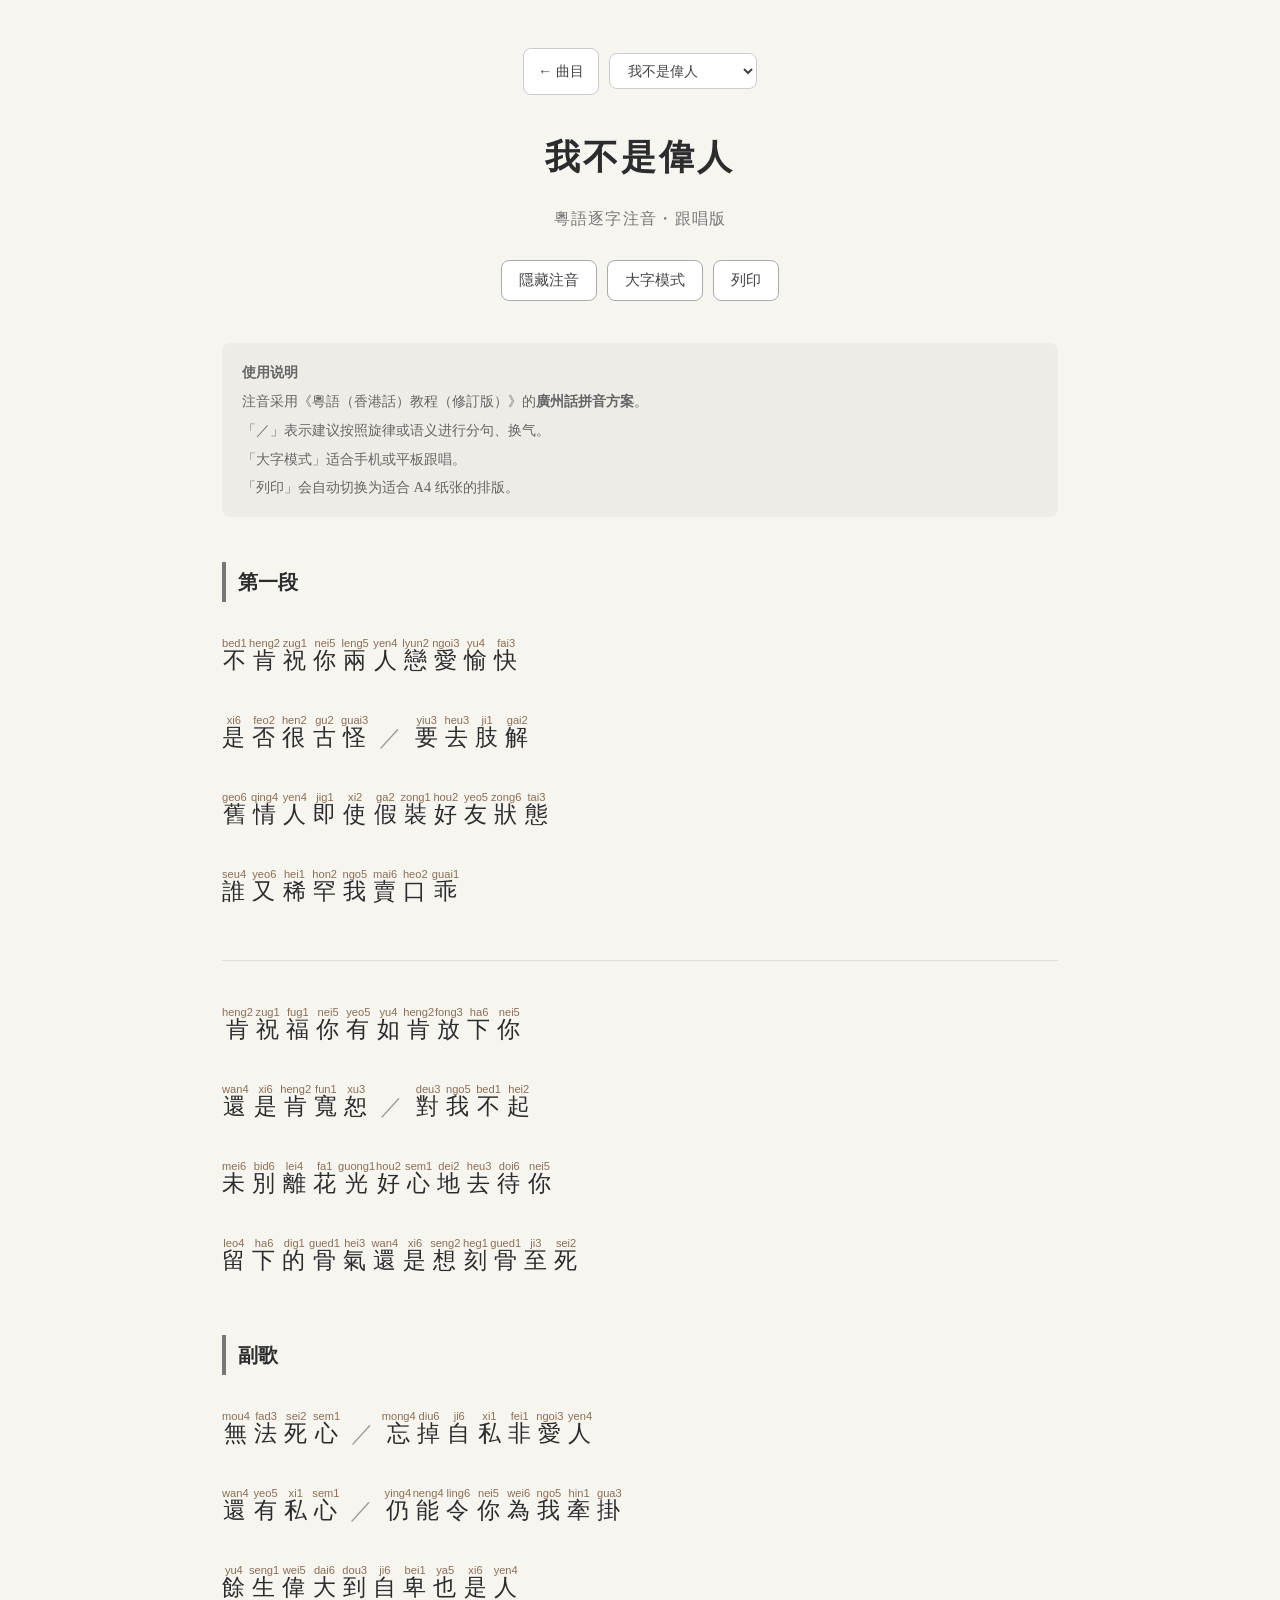
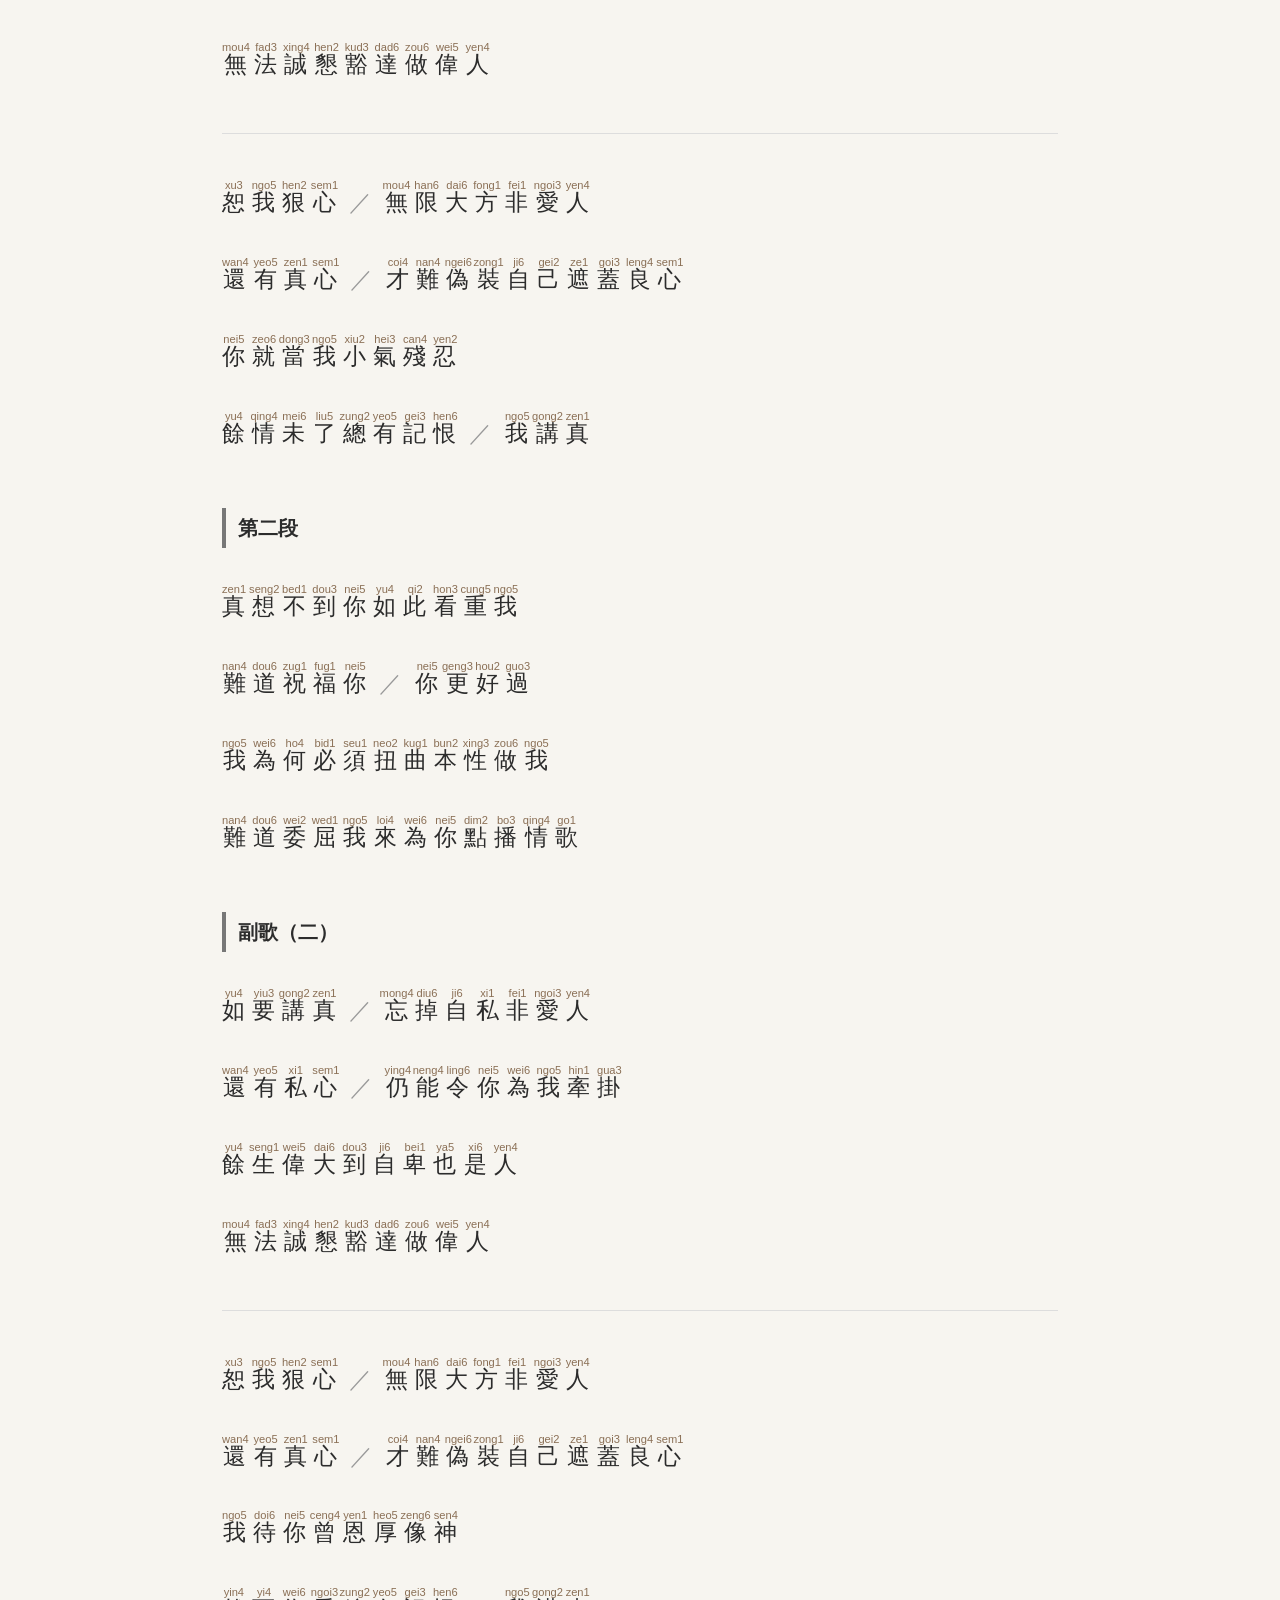
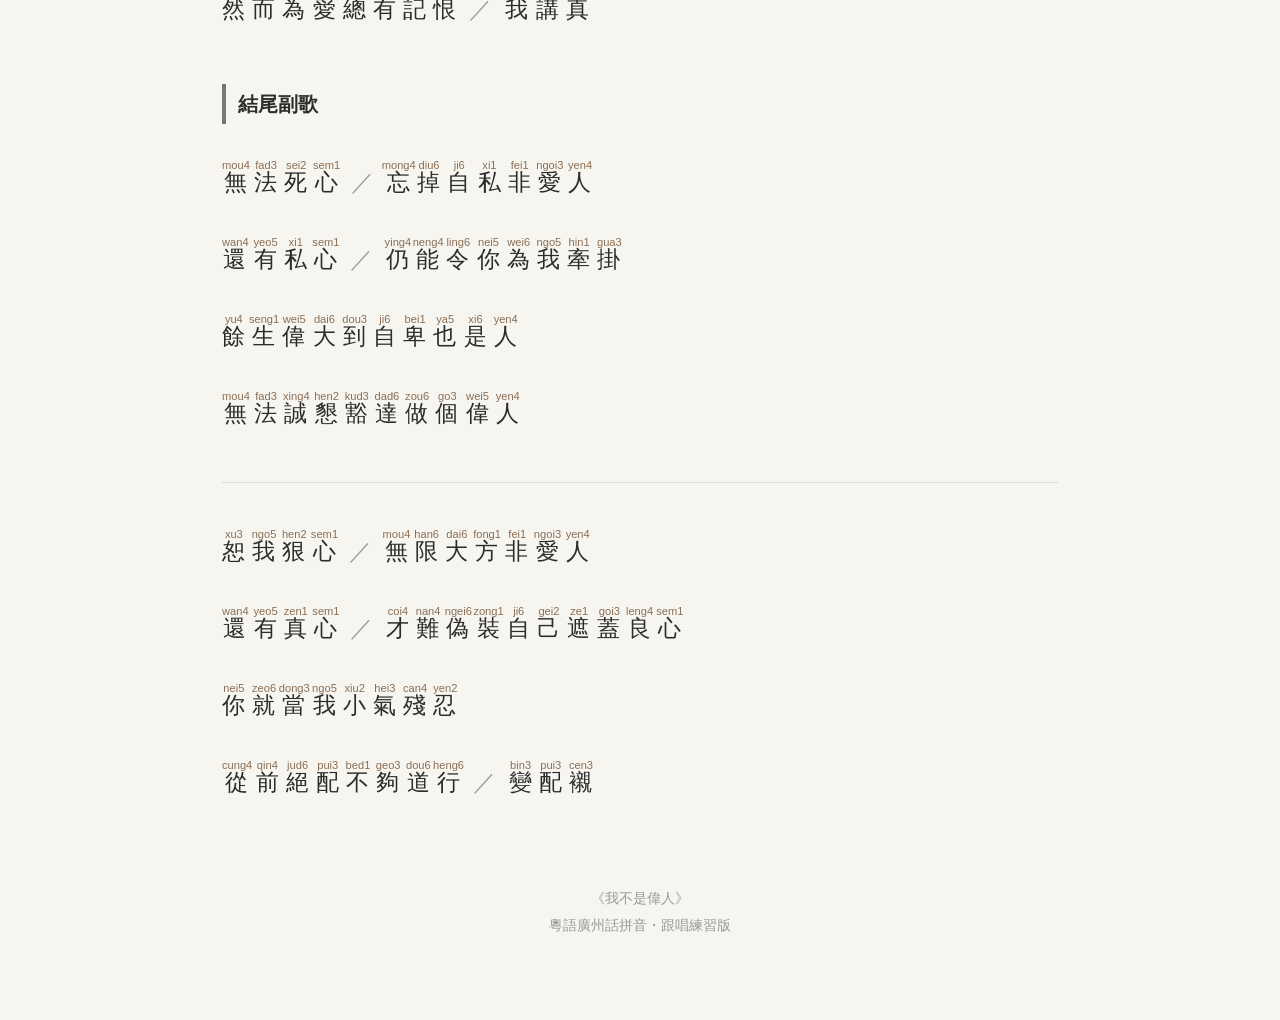
<file: songs/wo-bu-shi-wei-ren.html>
<!DOCTYPE html>

<html lang="zh-Hant">

<head>
  <meta charset="UTF-8">
  <meta name="viewport" content="width=device-width, initial-scale=1.0">

  <title>我不是偉人｜粵語注音跟唱版</title>

  <link rel="stylesheet" href="../assets/style.css">

  <link rel="stylesheet" href="../assets/menu.css">

  <script src="../assets/songs.js"></script>

  <script src="../assets/menu.js" defer></script>

</head>

<body data-base="../" data-song="wo-bu-shi-wei-ren">

  <div class="container">

    <header>

      <nav class="song-nav">

        <a class="nav-link" href="../index.html">← 曲目</a>

        <select id="songSelect" class="nav-select" aria-label="選擇歌曲">
          <option value="">載入曲目…</option>
        </select>

      </nav>

      <h1>我不是偉人</h1>

      <div class="subtitle">
        粵語逐字注音・跟唱版
      </div>

      <div class="controls">

        <button id="toggleRuby" class="control-button">
          隱藏注音
        </button>

        <button id="toggleLarge" class="control-button">
          大字模式
        </button>

        <button id="printPage" class="control-button">
          列印
        </button>

      </div>

    </header>

    <div class="note">

      <strong>使用说明</strong><br>

      注音采用《粵語（香港話）教程（修訂版）》的<strong>廣州話拼音方案</strong>。<br>

      「／」表示建议按照旋律或语义进行分句、换气。<br>

      「大字模式」适合手机或平板跟唱。<br>

      「列印」会自动切换为适合 A4 纸张的排版。

    </div>

    <section>

      <h2>第一段</h2>

      <div class="line">

        <ruby>不<rt>bed1</rt></ruby> <ruby>肯<rt>heng2</rt></ruby> <ruby>祝<rt>zug1</rt></ruby> <ruby>你<rt>nei5</rt></ruby> <ruby>兩<rt>leng5</rt></ruby> <ruby>人<rt>yen4</rt></ruby> <ruby>戀<rt>lyun2</rt></ruby> <ruby>愛<rt>ngoi3</rt></ruby> <ruby>愉<rt>yu4</rt></ruby> <ruby>快<rt>fai3</rt></ruby>

      </div>

      <div class="line">

        <ruby>是<rt>xi6</rt></ruby> <ruby>否<rt>feo2</rt></ruby> <ruby>很<rt>hen2</rt></ruby> <ruby>古<rt>gu2</rt></ruby> <ruby>怪<rt>guai3</rt></ruby>

        <span class="pause">／</span>

        <ruby>要<rt>yiu3</rt></ruby> <ruby>去<rt>heu3</rt></ruby> <ruby>肢<rt>ji1</rt></ruby> <ruby>解<rt>gai2</rt></ruby>

      </div>

      <div class="line">

        <ruby>舊<rt>geo6</rt></ruby> <ruby>情<rt>qing4</rt></ruby> <ruby>人<rt>yen4</rt></ruby> <ruby>即<rt>jig1</rt></ruby> <ruby>使<rt>xi2</rt></ruby> <ruby>假<rt>ga2</rt></ruby> <ruby>裝<rt>zong1</rt></ruby> <ruby>好<rt>hou2</rt></ruby> <ruby>友<rt>yeo5</rt></ruby> <ruby>狀<rt>zong6</rt></ruby> <ruby>態<rt>tai3</rt></ruby>

      </div>

      <div class="line">

        <ruby>誰<rt>seu4</rt></ruby> <ruby>又<rt>yeo6</rt></ruby> <ruby>稀<rt>hei1</rt></ruby> <ruby>罕<rt>hon2</rt></ruby> <ruby>我<rt>ngo5</rt></ruby> <ruby>賣<rt>mai6</rt></ruby> <ruby>口<rt>heo2</rt></ruby> <ruby>乖<rt>guai1</rt></ruby>

      </div>

      <hr class="divider">

      <div class="line">

        <ruby>肯<rt>heng2</rt></ruby> <ruby>祝<rt>zug1</rt></ruby> <ruby>福<rt>fug1</rt></ruby> <ruby>你<rt>nei5</rt></ruby> <ruby>有<rt>yeo5</rt></ruby> <ruby>如<rt>yu4</rt></ruby> <ruby>肯<rt>heng2</rt></ruby> <ruby>放<rt>fong3</rt></ruby> <ruby>下<rt>ha6</rt></ruby> <ruby>你<rt>nei5</rt></ruby>

      </div>

      <div class="line">

        <ruby>還<rt>wan4</rt></ruby> <ruby>是<rt>xi6</rt></ruby> <ruby>肯<rt>heng2</rt></ruby> <ruby>寬<rt>fun1</rt></ruby> <ruby>恕<rt>xu3</rt></ruby>

        <span class="pause">／</span>

        <ruby>對<rt>deu3</rt></ruby> <ruby>我<rt>ngo5</rt></ruby> <ruby>不<rt>bed1</rt></ruby> <ruby>起<rt>hei2</rt></ruby>

      </div>

      <div class="line">

        <ruby>未<rt>mei6</rt></ruby> <ruby>別<rt>bid6</rt></ruby> <ruby>離<rt>lei4</rt></ruby> <ruby>花<rt>fa1</rt></ruby> <ruby>光<rt>guong1</rt></ruby> <ruby>好<rt>hou2</rt></ruby> <ruby>心<rt>sem1</rt></ruby> <ruby>地<rt>dei2</rt></ruby> <ruby>去<rt>heu3</rt></ruby> <ruby>待<rt>doi6</rt></ruby> <ruby>你<rt>nei5</rt></ruby>

      </div>

      <div class="line">

        <ruby>留<rt>leo4</rt></ruby> <ruby>下<rt>ha6</rt></ruby> <ruby>的<rt>dig1</rt></ruby> <ruby>骨<rt>gued1</rt></ruby> <ruby>氣<rt>hei3</rt></ruby> <ruby>還<rt>wan4</rt></ruby> <ruby>是<rt>xi6</rt></ruby> <ruby>想<rt>seng2</rt></ruby> <ruby>刻<rt>heg1</rt></ruby> <ruby>骨<rt>gued1</rt></ruby> <ruby>至<rt>ji3</rt></ruby> <ruby>死<rt>sei2</rt></ruby>

      </div>

    </section>

    <section>

      <h2>副歌</h2>

      <div class="line">

        <ruby>無<rt>mou4</rt></ruby> <ruby>法<rt>fad3</rt></ruby> <ruby>死<rt>sei2</rt></ruby> <ruby>心<rt>sem1</rt></ruby>

        <span class="pause">／</span>

        <ruby>忘<rt>mong4</rt></ruby> <ruby>掉<rt>diu6</rt></ruby> <ruby>自<rt>ji6</rt></ruby> <ruby>私<rt>xi1</rt></ruby> <ruby>非<rt>fei1</rt></ruby> <ruby>愛<rt>ngoi3</rt></ruby> <ruby>人<rt>yen4</rt></ruby>

      </div>

      <div class="line">

        <ruby>還<rt>wan4</rt></ruby> <ruby>有<rt>yeo5</rt></ruby> <ruby>私<rt>xi1</rt></ruby> <ruby>心<rt>sem1</rt></ruby>

        <span class="pause">／</span>

        <ruby>仍<rt>ying4</rt></ruby> <ruby>能<rt>neng4</rt></ruby> <ruby>令<rt>ling6</rt></ruby> <ruby>你<rt>nei5</rt></ruby> <ruby>為<rt>wei6</rt></ruby> <ruby>我<rt>ngo5</rt></ruby> <ruby>牽<rt>hin1</rt></ruby> <ruby>掛<rt>gua3</rt></ruby>

      </div>

      <div class="line">

        <ruby>餘<rt>yu4</rt></ruby> <ruby>生<rt>seng1</rt></ruby> <ruby>偉<rt>wei5</rt></ruby> <ruby>大<rt>dai6</rt></ruby> <ruby>到<rt>dou3</rt></ruby> <ruby>自<rt>ji6</rt></ruby> <ruby>卑<rt>bei1</rt></ruby> <ruby>也<rt>ya5</rt></ruby> <ruby>是<rt>xi6</rt></ruby> <ruby>人<rt>yen4</rt></ruby>

      </div>

      <div class="line">

        <ruby>無<rt>mou4</rt></ruby> <ruby>法<rt>fad3</rt></ruby> <ruby>誠<rt>xing4</rt></ruby> <ruby>懇<rt>hen2</rt></ruby> <ruby>豁<rt>kud3</rt></ruby> <ruby>達<rt>dad6</rt></ruby> <ruby>做<rt>zou6</rt></ruby> <ruby>偉<rt>wei5</rt></ruby> <ruby>人<rt>yen4</rt></ruby>

      </div>

      <hr class="divider">

      <div class="line">

        <ruby>恕<rt>xu3</rt></ruby> <ruby>我<rt>ngo5</rt></ruby> <ruby>狠<rt>hen2</rt></ruby> <ruby>心<rt>sem1</rt></ruby>

        <span class="pause">／</span>

        <ruby>無<rt>mou4</rt></ruby> <ruby>限<rt>han6</rt></ruby> <ruby>大<rt>dai6</rt></ruby> <ruby>方<rt>fong1</rt></ruby> <ruby>非<rt>fei1</rt></ruby> <ruby>愛<rt>ngoi3</rt></ruby> <ruby>人<rt>yen4</rt></ruby>

      </div>

      <div class="line">

        <ruby>還<rt>wan4</rt></ruby> <ruby>有<rt>yeo5</rt></ruby> <ruby>真<rt>zen1</rt></ruby> <ruby>心<rt>sem1</rt></ruby>

        <span class="pause">／</span>

        <ruby>才<rt>coi4</rt></ruby> <ruby>難<rt>nan4</rt></ruby> <ruby>偽<rt>ngei6</rt></ruby> <ruby>裝<rt>zong1</rt></ruby> <ruby>自<rt>ji6</rt></ruby> <ruby>己<rt>gei2</rt></ruby> <ruby>遮<rt>ze1</rt></ruby> <ruby>蓋<rt>goi3</rt></ruby> <ruby>良<rt>leng4</rt></ruby> <ruby>心<rt>sem1</rt></ruby>

      </div>

      <div class="line">

        <ruby>你<rt>nei5</rt></ruby> <ruby>就<rt>zeo6</rt></ruby> <ruby>當<rt>dong3</rt></ruby> <ruby>我<rt>ngo5</rt></ruby> <ruby>小<rt>xiu2</rt></ruby> <ruby>氣<rt>hei3</rt></ruby> <ruby>殘<rt>can4</rt></ruby> <ruby>忍<rt>yen2</rt></ruby>

      </div>

      <div class="line">

        <ruby>餘<rt>yu4</rt></ruby> <ruby>情<rt>qing4</rt></ruby> <ruby>未<rt>mei6</rt></ruby> <ruby>了<rt>liu5</rt></ruby> <ruby>總<rt>zung2</rt></ruby> <ruby>有<rt>yeo5</rt></ruby> <ruby>記<rt>gei3</rt></ruby> <ruby>恨<rt>hen6</rt></ruby>

        <span class="pause">／</span>

        <ruby>我<rt>ngo5</rt></ruby> <ruby>講<rt>gong2</rt></ruby> <ruby>真<rt>zen1</rt></ruby>

      </div>

    </section>

    <section>

      <h2>第二段</h2>

      <div class="line">

        <ruby>真<rt>zen1</rt></ruby> <ruby>想<rt>seng2</rt></ruby> <ruby>不<rt>bed1</rt></ruby> <ruby>到<rt>dou3</rt></ruby> <ruby>你<rt>nei5</rt></ruby> <ruby>如<rt>yu4</rt></ruby> <ruby>此<rt>qi2</rt></ruby> <ruby>看<rt>hon3</rt></ruby> <ruby>重<rt>cung5</rt></ruby> <ruby>我<rt>ngo5</rt></ruby>

      </div>

      <div class="line">

        <ruby>難<rt>nan4</rt></ruby> <ruby>道<rt>dou6</rt></ruby> <ruby>祝<rt>zug1</rt></ruby> <ruby>福<rt>fug1</rt></ruby> <ruby>你<rt>nei5</rt></ruby>

        <span class="pause">／</span>

        <ruby>你<rt>nei5</rt></ruby> <ruby>更<rt>geng3</rt></ruby> <ruby>好<rt>hou2</rt></ruby> <ruby>過<rt>guo3</rt></ruby>

      </div>

      <div class="line">

        <ruby>我<rt>ngo5</rt></ruby> <ruby>為<rt>wei6</rt></ruby> <ruby>何<rt>ho4</rt></ruby> <ruby>必<rt>bid1</rt></ruby> <ruby>須<rt>seu1</rt></ruby> <ruby>扭<rt>neo2</rt></ruby> <ruby>曲<rt>kug1</rt></ruby> <ruby>本<rt>bun2</rt></ruby> <ruby>性<rt>xing3</rt></ruby> <ruby>做<rt>zou6</rt></ruby> <ruby>我<rt>ngo5</rt></ruby>

      </div>

      <div class="line">

        <ruby>難<rt>nan4</rt></ruby> <ruby>道<rt>dou6</rt></ruby> <ruby>委<rt>wei2</rt></ruby> <ruby>屈<rt>wed1</rt></ruby> <ruby>我<rt>ngo5</rt></ruby> <ruby>來<rt>loi4</rt></ruby> <ruby>為<rt>wei6</rt></ruby> <ruby>你<rt>nei5</rt></ruby> <ruby>點<rt>dim2</rt></ruby> <ruby>播<rt>bo3</rt></ruby> <ruby>情<rt>qing4</rt></ruby> <ruby>歌<rt>go1</rt></ruby>

      </div>

    </section>

    <section>

      <h2>副歌（二）</h2>

      <div class="line">

        <ruby>如<rt>yu4</rt></ruby> <ruby>要<rt>yiu3</rt></ruby> <ruby>講<rt>gong2</rt></ruby> <ruby>真<rt>zen1</rt></ruby>

        <span class="pause">／</span>

        <ruby>忘<rt>mong4</rt></ruby> <ruby>掉<rt>diu6</rt></ruby> <ruby>自<rt>ji6</rt></ruby> <ruby>私<rt>xi1</rt></ruby> <ruby>非<rt>fei1</rt></ruby> <ruby>愛<rt>ngoi3</rt></ruby> <ruby>人<rt>yen4</rt></ruby>

      </div>

      <div class="line">

        <ruby>還<rt>wan4</rt></ruby> <ruby>有<rt>yeo5</rt></ruby> <ruby>私<rt>xi1</rt></ruby> <ruby>心<rt>sem1</rt></ruby>

        <span class="pause">／</span>

        <ruby>仍<rt>ying4</rt></ruby> <ruby>能<rt>neng4</rt></ruby> <ruby>令<rt>ling6</rt></ruby> <ruby>你<rt>nei5</rt></ruby> <ruby>為<rt>wei6</rt></ruby> <ruby>我<rt>ngo5</rt></ruby> <ruby>牽<rt>hin1</rt></ruby> <ruby>掛<rt>gua3</rt></ruby>

      </div>

      <div class="line">

        <ruby>餘<rt>yu4</rt></ruby> <ruby>生<rt>seng1</rt></ruby> <ruby>偉<rt>wei5</rt></ruby> <ruby>大<rt>dai6</rt></ruby> <ruby>到<rt>dou3</rt></ruby> <ruby>自<rt>ji6</rt></ruby> <ruby>卑<rt>bei1</rt></ruby> <ruby>也<rt>ya5</rt></ruby> <ruby>是<rt>xi6</rt></ruby> <ruby>人<rt>yen4</rt></ruby>

      </div>

      <div class="line">

        <ruby>無<rt>mou4</rt></ruby> <ruby>法<rt>fad3</rt></ruby> <ruby>誠<rt>xing4</rt></ruby> <ruby>懇<rt>hen2</rt></ruby> <ruby>豁<rt>kud3</rt></ruby> <ruby>達<rt>dad6</rt></ruby> <ruby>做<rt>zou6</rt></ruby> <ruby>偉<rt>wei5</rt></ruby> <ruby>人<rt>yen4</rt></ruby>

      </div>

      <hr class="divider">

      <div class="line">

        <ruby>恕<rt>xu3</rt></ruby> <ruby>我<rt>ngo5</rt></ruby> <ruby>狠<rt>hen2</rt></ruby> <ruby>心<rt>sem1</rt></ruby>

        <span class="pause">／</span>

        <ruby>無<rt>mou4</rt></ruby> <ruby>限<rt>han6</rt></ruby> <ruby>大<rt>dai6</rt></ruby> <ruby>方<rt>fong1</rt></ruby> <ruby>非<rt>fei1</rt></ruby> <ruby>愛<rt>ngoi3</rt></ruby> <ruby>人<rt>yen4</rt></ruby>

      </div>

      <div class="line">

        <ruby>還<rt>wan4</rt></ruby> <ruby>有<rt>yeo5</rt></ruby> <ruby>真<rt>zen1</rt></ruby> <ruby>心<rt>sem1</rt></ruby>

        <span class="pause">／</span>

        <ruby>才<rt>coi4</rt></ruby> <ruby>難<rt>nan4</rt></ruby> <ruby>偽<rt>ngei6</rt></ruby> <ruby>裝<rt>zong1</rt></ruby> <ruby>自<rt>ji6</rt></ruby> <ruby>己<rt>gei2</rt></ruby> <ruby>遮<rt>ze1</rt></ruby> <ruby>蓋<rt>goi3</rt></ruby> <ruby>良<rt>leng4</rt></ruby> <ruby>心<rt>sem1</rt></ruby>

      </div>

      <div class="line">

        <ruby>我<rt>ngo5</rt></ruby> <ruby>待<rt>doi6</rt></ruby> <ruby>你<rt>nei5</rt></ruby> <ruby>曾<rt>ceng4</rt></ruby> <ruby>恩<rt>yen1</rt></ruby> <ruby>厚<rt>heo5</rt></ruby> <ruby>像<rt>zeng6</rt></ruby> <ruby>神<rt>sen4</rt></ruby>

      </div>

      <div class="line">

        <ruby>然<rt>yin4</rt></ruby> <ruby>而<rt>yi4</rt></ruby> <ruby>為<rt>wei6</rt></ruby> <ruby>愛<rt>ngoi3</rt></ruby> <ruby>總<rt>zung2</rt></ruby> <ruby>有<rt>yeo5</rt></ruby> <ruby>記<rt>gei3</rt></ruby> <ruby>恨<rt>hen6</rt></ruby>

        <span class="pause">／</span>

        <ruby>我<rt>ngo5</rt></ruby> <ruby>講<rt>gong2</rt></ruby> <ruby>真<rt>zen1</rt></ruby>

      </div>

    </section>

    <section>

      <h2>結尾副歌</h2>

      <div class="line">

        <ruby>無<rt>mou4</rt></ruby> <ruby>法<rt>fad3</rt></ruby> <ruby>死<rt>sei2</rt></ruby> <ruby>心<rt>sem1</rt></ruby>

        <span class="pause">／</span>

        <ruby>忘<rt>mong4</rt></ruby> <ruby>掉<rt>diu6</rt></ruby> <ruby>自<rt>ji6</rt></ruby> <ruby>私<rt>xi1</rt></ruby> <ruby>非<rt>fei1</rt></ruby> <ruby>愛<rt>ngoi3</rt></ruby> <ruby>人<rt>yen4</rt></ruby>

      </div>

      <div class="line">

        <ruby>還<rt>wan4</rt></ruby> <ruby>有<rt>yeo5</rt></ruby> <ruby>私<rt>xi1</rt></ruby> <ruby>心<rt>sem1</rt></ruby>

        <span class="pause">／</span>

        <ruby>仍<rt>ying4</rt></ruby> <ruby>能<rt>neng4</rt></ruby> <ruby>令<rt>ling6</rt></ruby> <ruby>你<rt>nei5</rt></ruby> <ruby>為<rt>wei6</rt></ruby> <ruby>我<rt>ngo5</rt></ruby> <ruby>牽<rt>hin1</rt></ruby> <ruby>掛<rt>gua3</rt></ruby>

      </div>

      <div class="line">

        <ruby>餘<rt>yu4</rt></ruby> <ruby>生<rt>seng1</rt></ruby> <ruby>偉<rt>wei5</rt></ruby> <ruby>大<rt>dai6</rt></ruby> <ruby>到<rt>dou3</rt></ruby> <ruby>自<rt>ji6</rt></ruby> <ruby>卑<rt>bei1</rt></ruby> <ruby>也<rt>ya5</rt></ruby> <ruby>是<rt>xi6</rt></ruby> <ruby>人<rt>yen4</rt></ruby>

      </div>

      <div class="line">

        <ruby>無<rt>mou4</rt></ruby> <ruby>法<rt>fad3</rt></ruby> <ruby>誠<rt>xing4</rt></ruby> <ruby>懇<rt>hen2</rt></ruby> <ruby>豁<rt>kud3</rt></ruby> <ruby>達<rt>dad6</rt></ruby> <ruby>做<rt>zou6</rt></ruby> <ruby>個<rt>go3</rt></ruby> <ruby>偉<rt>wei5</rt></ruby> <ruby>人<rt>yen4</rt></ruby>

      </div>

      <hr class="divider">

      <div class="line">

        <ruby>恕<rt>xu3</rt></ruby> <ruby>我<rt>ngo5</rt></ruby> <ruby>狠<rt>hen2</rt></ruby> <ruby>心<rt>sem1</rt></ruby>

        <span class="pause">／</span>

        <ruby>無<rt>mou4</rt></ruby> <ruby>限<rt>han6</rt></ruby> <ruby>大<rt>dai6</rt></ruby> <ruby>方<rt>fong1</rt></ruby> <ruby>非<rt>fei1</rt></ruby> <ruby>愛<rt>ngoi3</rt></ruby> <ruby>人<rt>yen4</rt></ruby>

      </div>

      <div class="line">

        <ruby>還<rt>wan4</rt></ruby> <ruby>有<rt>yeo5</rt></ruby> <ruby>真<rt>zen1</rt></ruby> <ruby>心<rt>sem1</rt></ruby>

        <span class="pause">／</span>

        <ruby>才<rt>coi4</rt></ruby> <ruby>難<rt>nan4</rt></ruby> <ruby>偽<rt>ngei6</rt></ruby> <ruby>裝<rt>zong1</rt></ruby> <ruby>自<rt>ji6</rt></ruby> <ruby>己<rt>gei2</rt></ruby> <ruby>遮<rt>ze1</rt></ruby> <ruby>蓋<rt>goi3</rt></ruby> <ruby>良<rt>leng4</rt></ruby> <ruby>心<rt>sem1</rt></ruby>

      </div>

      <div class="line">

        <ruby>你<rt>nei5</rt></ruby> <ruby>就<rt>zeo6</rt></ruby> <ruby>當<rt>dong3</rt></ruby> <ruby>我<rt>ngo5</rt></ruby> <ruby>小<rt>xiu2</rt></ruby> <ruby>氣<rt>hei3</rt></ruby> <ruby>殘<rt>can4</rt></ruby> <ruby>忍<rt>yen2</rt></ruby>

      </div>

      <div class="line">

        <ruby>從<rt>cung4</rt></ruby> <ruby>前<rt>qin4</rt></ruby> <ruby>絕<rt>jud6</rt></ruby> <ruby>配<rt>pui3</rt></ruby> <ruby>不<rt>bed1</rt></ruby> <ruby>夠<rt>geo3</rt></ruby> <ruby>道<rt>dou6</rt></ruby> <ruby>行<rt>heng6</rt></ruby>

        <span class="pause">／</span>

        <ruby>變<rt>bin3</rt></ruby> <ruby>配<rt>pui3</rt></ruby> <ruby>襯<rt>cen3</rt></ruby>

      </div>

    </section>

    <footer>

      《我不是偉人》<br>
      粵語廣州話拼音・跟唱練習版

    </footer>

  </div>

  <script>

    /* =========================================================
       注音显示 / 隐藏
       ========================================================= */

    const toggleRuby =
      document.getElementById("toggleRuby");

    toggleRuby.addEventListener("click", () => {

      document.body.classList.toggle("hide-ruby");

      if (
        document.body.classList.contains("hide-ruby")
      ) {

        toggleRuby.textContent = "顯示注音";

      } else {

        toggleRuby.textContent = "隱藏注音";

      }

    });


    /* =========================================================
       大字模式
       ========================================================= */

    const toggleLarge =
      document.getElementById("toggleLarge");

    toggleLarge.addEventListener("click", () => {

      document.body.classList.toggle("large-text");

      if (
        document.body.classList.contains("large-text")
      ) {

        toggleLarge.textContent = "普通字體";

      } else {

        toggleLarge.textContent = "大字模式";

      }

    });


    /* =========================================================
       打印
       ========================================================= */

    const printPage =
      document.getElementById("printPage");

    printPage.addEventListener("click", () => {

      window.print();

    });

  </script>

</body>

</html>
</file>
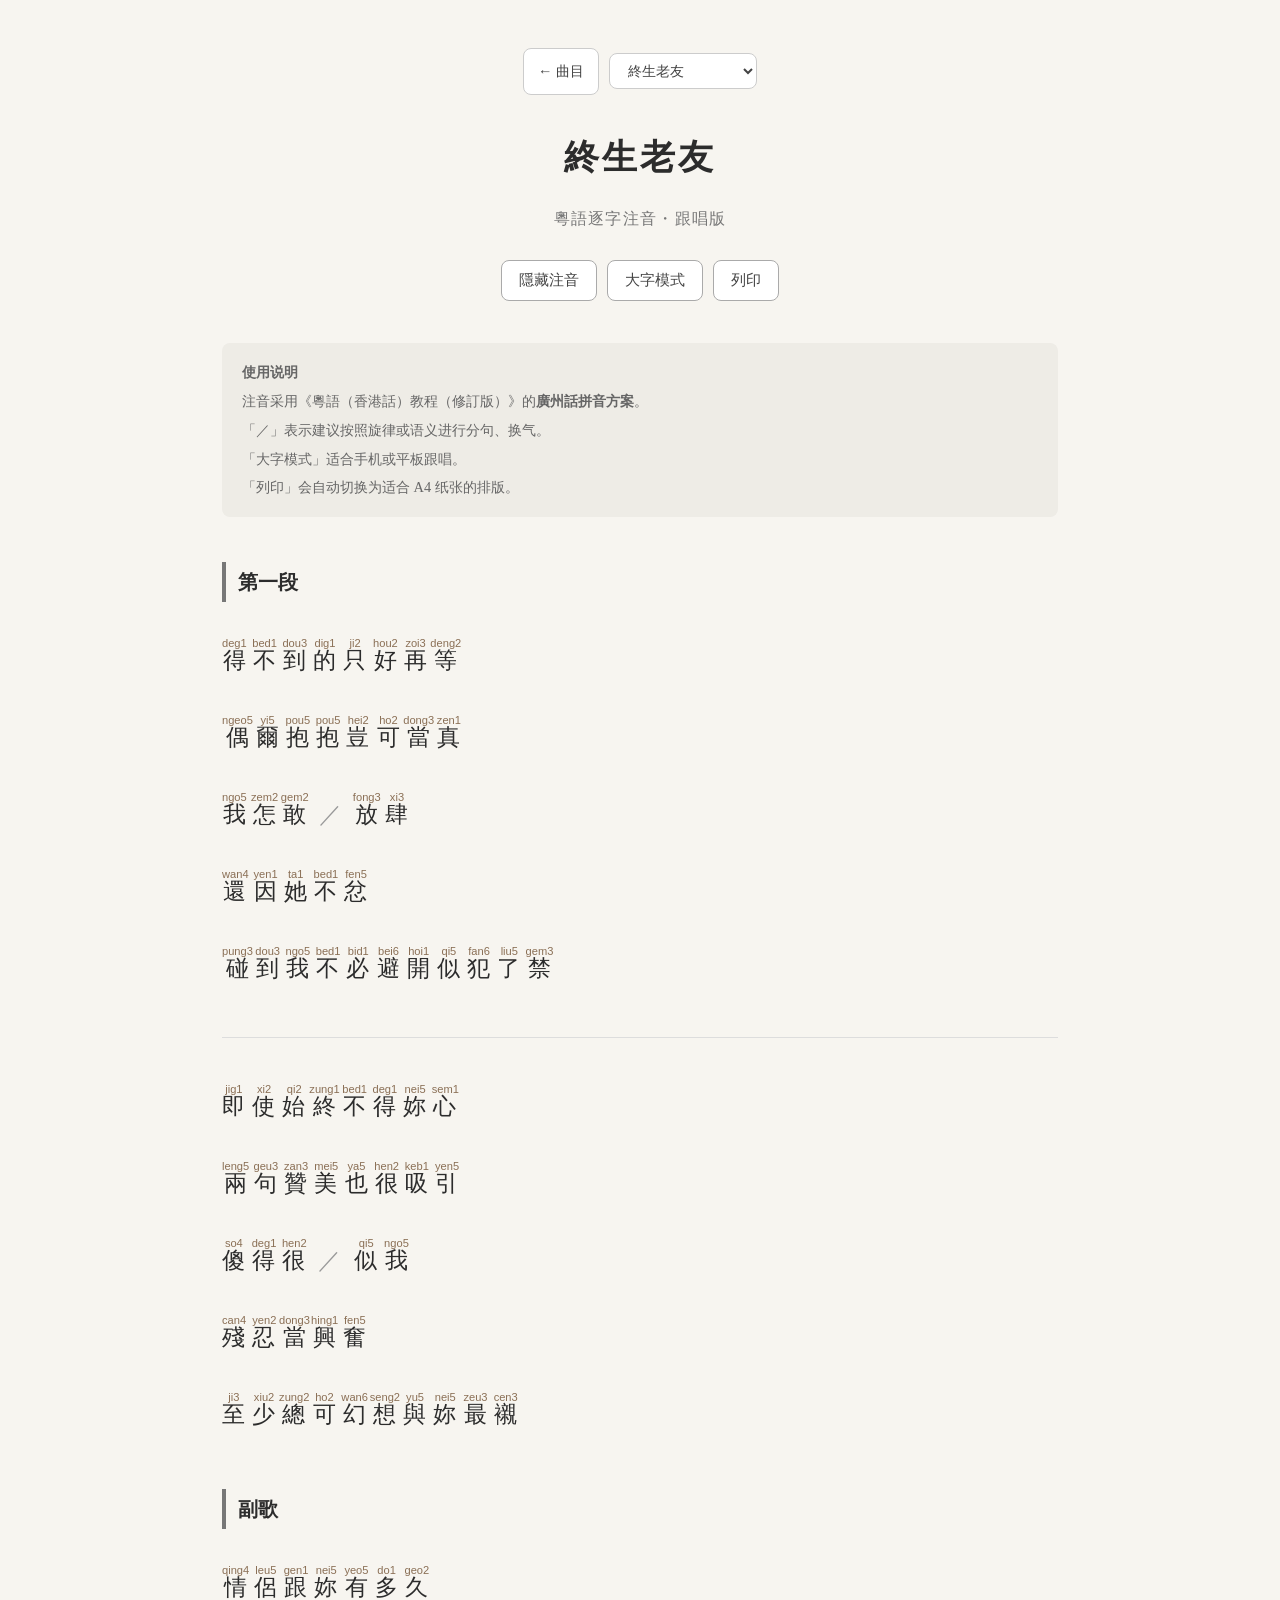
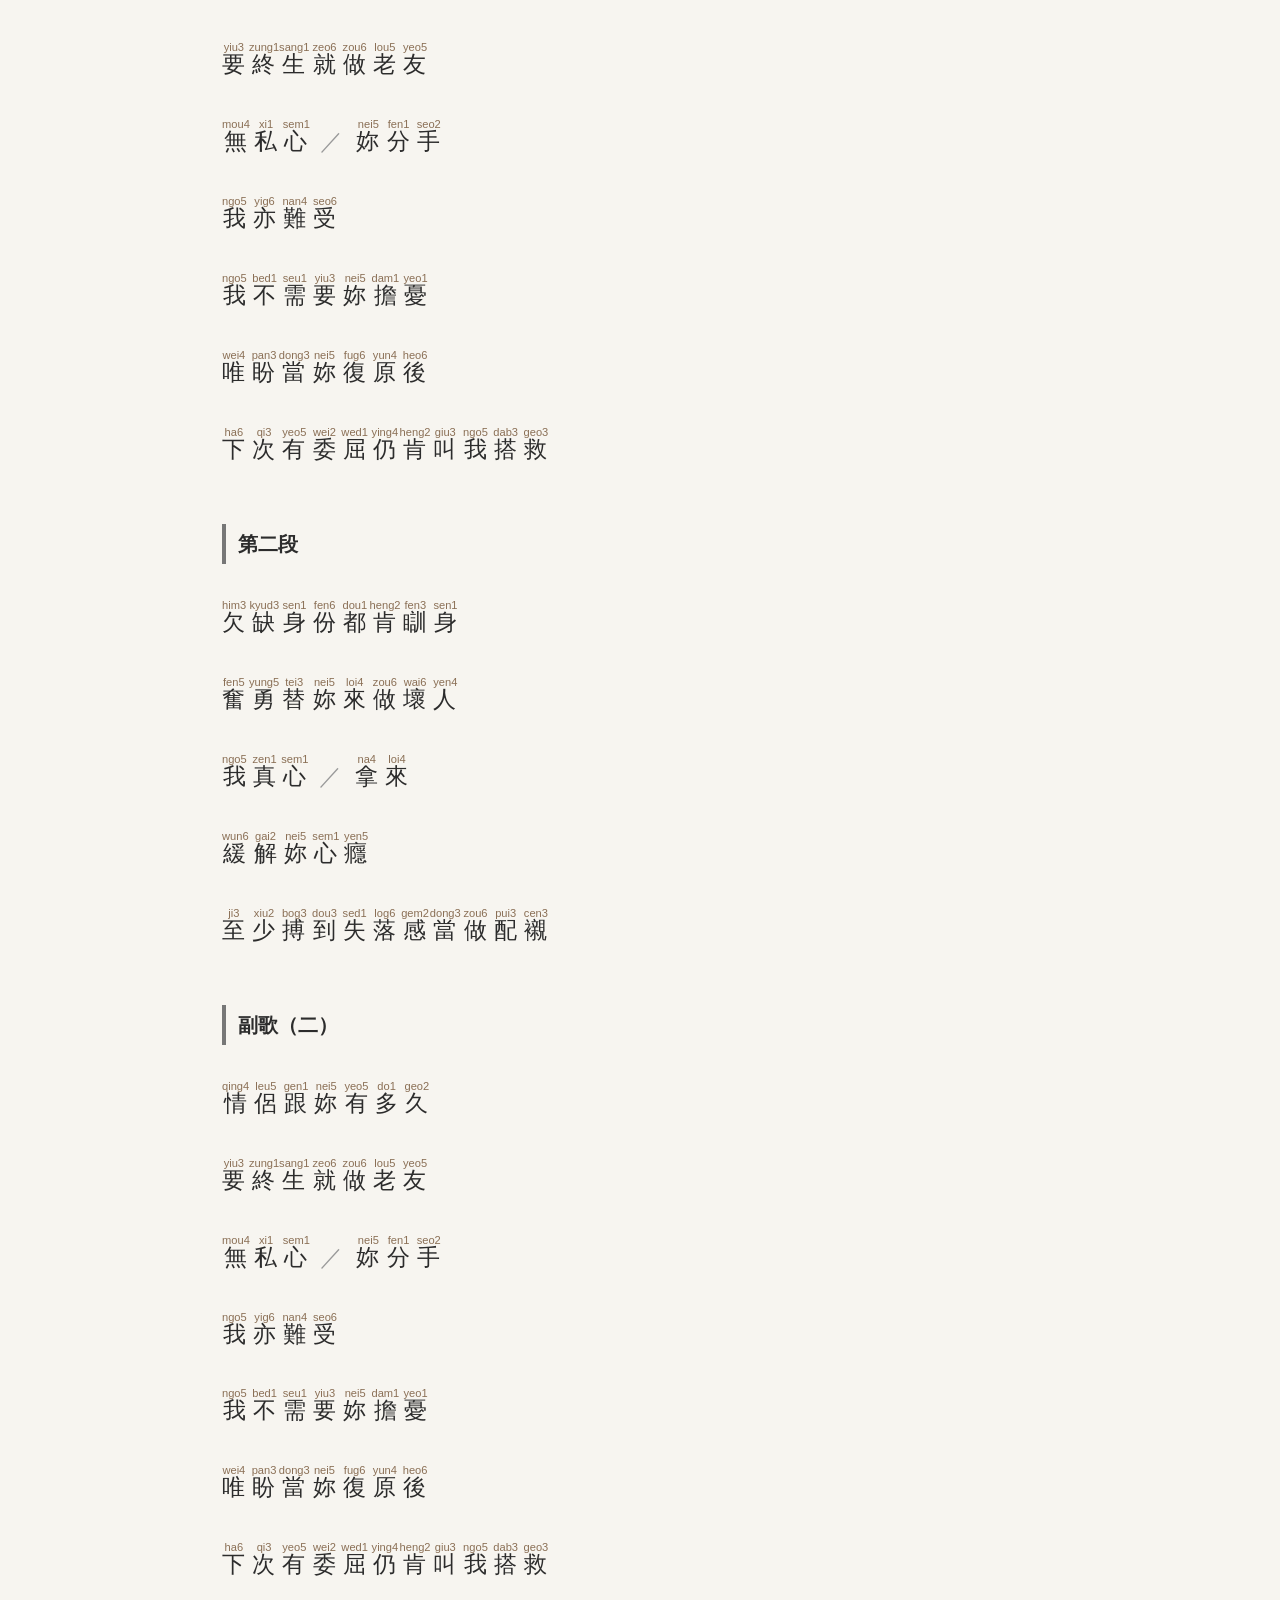
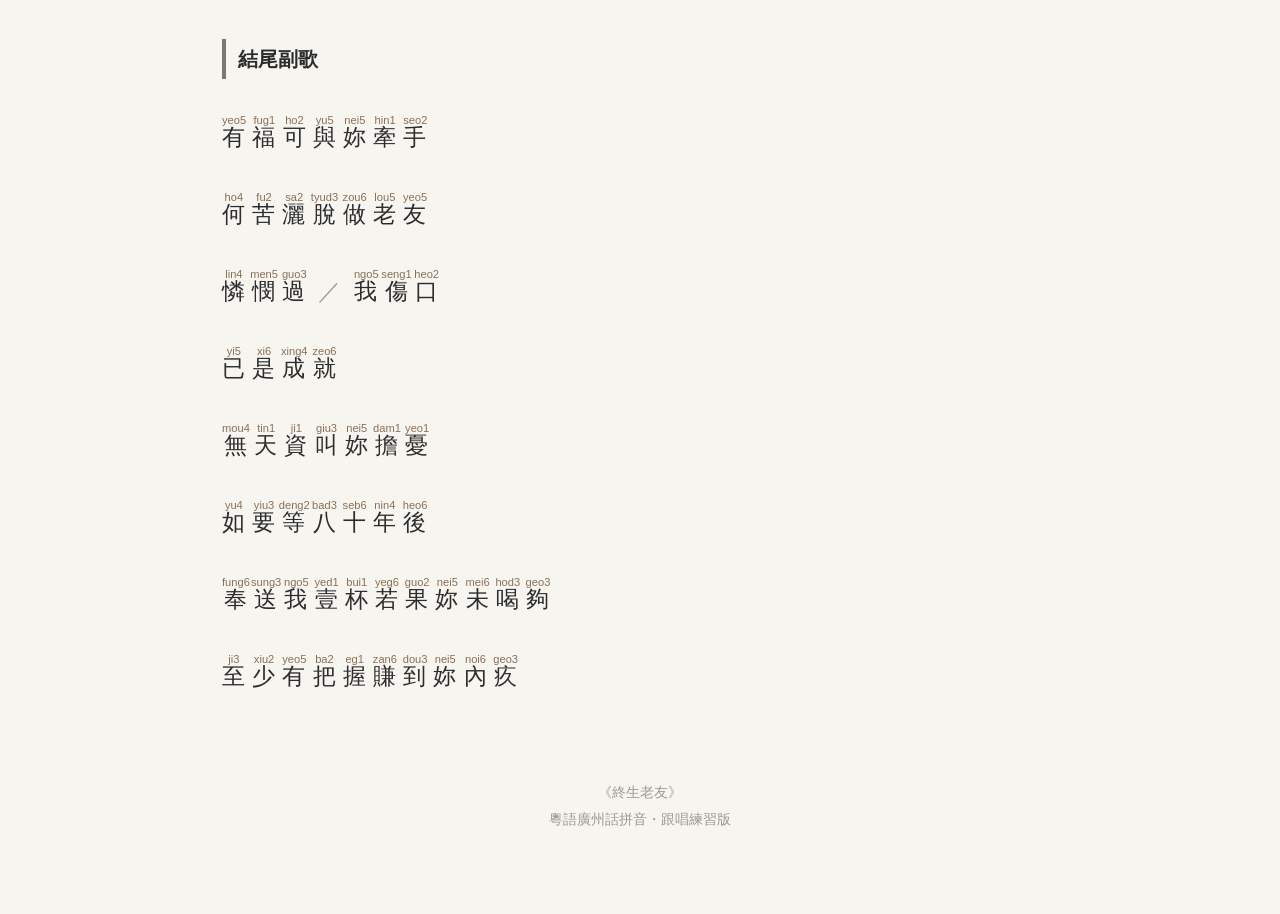
<file: songs/zhong-sheng-lao-you.html>
<!DOCTYPE html>

<html lang="zh-Hant">

<head>
  <meta charset="UTF-8">
  <meta name="viewport" content="width=device-width, initial-scale=1.0">

  <title>終生老友｜粵語注音跟唱版</title>

  <link rel="stylesheet" href="../assets/style.css">

  <link rel="stylesheet" href="../assets/menu.css">

  <script src="../assets/songs.js"></script>

  <script src="../assets/menu.js" defer></script>

</head>

<body data-base="../" data-song="zhong-sheng-lao-you">

  <div class="container">

    <header>

      <nav class="song-nav">

        <a class="nav-link" href="../index.html">← 曲目</a>

        <select id="songSelect" class="nav-select" aria-label="選擇歌曲">
          <option value="">載入曲目…</option>
        </select>

      </nav>

      <h1>終生老友</h1>

      <div class="subtitle">
        粵語逐字注音・跟唱版
      </div>

      <div class="controls">

        <button id="toggleRuby" class="control-button">
          隱藏注音
        </button>

        <button id="toggleLarge" class="control-button">
          大字模式
        </button>

        <button id="printPage" class="control-button">
          列印
        </button>

      </div>

    </header>

    <div class="note">

      <strong>使用说明</strong><br>

      注音采用《粵語（香港話）教程（修訂版）》的<strong>廣州話拼音方案</strong>。<br>

      「／」表示建议按照旋律或语义进行分句、换气。<br>

      「大字模式」适合手机或平板跟唱。<br>

      「列印」会自动切换为适合 A4 纸张的排版。

    </div>

    <!-- 歌詞及分句依據使用者提供的 LRC；data-time 保留原時間點。 -->

    <section>

      <h2>第一段</h2>

      <div class="line" data-time="00:16.191">

        <ruby>得<rt>deg1</rt></ruby> <ruby>不<rt>bed1</rt></ruby> <ruby>到<rt>dou3</rt></ruby> <ruby>的<rt>dig1</rt></ruby> <ruby>只<rt>ji2</rt></ruby> <ruby>好<rt>hou2</rt></ruby> <ruby>再<rt>zoi3</rt></ruby> <ruby>等<rt>deng2</rt></ruby>

      </div>

      <div class="line" data-time="00:23.546">

        <ruby>偶<rt>ngeo5</rt></ruby> <ruby>爾<rt>yi5</rt></ruby> <ruby>抱<rt>pou5</rt></ruby> <ruby>抱<rt>pou5</rt></ruby> <ruby>豈<rt>hei2</rt></ruby> <ruby>可<rt>ho2</rt></ruby> <ruby>當<rt>dong3</rt></ruby> <ruby>真<rt>zen1</rt></ruby>

      </div>

      <div class="line" data-time="00:30.120">

        <ruby>我<rt>ngo5</rt></ruby> <ruby>怎<rt>zem2</rt></ruby> <ruby>敢<rt>gem2</rt></ruby>

        <span class="pause">／</span>

        <ruby>放<rt>fong3</rt></ruby> <ruby>肆<rt>xi3</rt></ruby>

      </div>

      <div class="line" data-time="00:33.285">

        <ruby>還<rt>wan4</rt></ruby> <ruby>因<rt>yen1</rt></ruby> <ruby>她<rt>ta1</rt></ruby> <ruby>不<rt>bed1</rt></ruby> <ruby>忿<rt>fen5</rt></ruby>

      </div>

      <div class="line" data-time="00:37.392">

        <ruby>碰<rt>pung3</rt></ruby> <ruby>到<rt>dou3</rt></ruby> <ruby>我<rt>ngo5</rt></ruby> <ruby>不<rt>bed1</rt></ruby> <ruby>必<rt>bid1</rt></ruby> <ruby>避<rt>bei6</rt></ruby> <ruby>開<rt>hoi1</rt></ruby> <ruby>似<rt>qi5</rt></ruby> <ruby>犯<rt>fan6</rt></ruby> <ruby>了<rt>liu5</rt></ruby> <ruby>禁<rt>gem3</rt></ruby>

      </div>

      <hr class="divider">

      <div class="line" data-time="00:45.354">

        <ruby>即<rt>jig1</rt></ruby> <ruby>使<rt>xi2</rt></ruby> <ruby>始<rt>qi2</rt></ruby> <ruby>終<rt>zung1</rt></ruby> <ruby>不<rt>bed1</rt></ruby> <ruby>得<rt>deg1</rt></ruby> <ruby>妳<rt>nei5</rt></ruby> <ruby>心<rt>sem1</rt></ruby>

      </div>

      <div class="line" data-time="00:52.954">

        <ruby>兩<rt>leng5</rt></ruby> <ruby>句<rt>geu3</rt></ruby> <ruby>贊<rt>zan3</rt></ruby> <ruby>美<rt>mei5</rt></ruby> <ruby>也<rt>ya5</rt></ruby> <ruby>很<rt>hen2</rt></ruby> <ruby>吸<rt>keb1</rt></ruby> <ruby>引<rt>yen5</rt></ruby>

      </div>

      <div class="line" data-time="00:59.163">

        <ruby>傻<rt>so4</rt></ruby> <ruby>得<rt>deg1</rt></ruby> <ruby>很<rt>hen2</rt></ruby>

        <span class="pause">／</span>

        <ruby>似<rt>qi5</rt></ruby> <ruby>我<rt>ngo5</rt></ruby>

      </div>

      <div class="line" data-time="01:02.747">

        <ruby>殘<rt>can4</rt></ruby> <ruby>忍<rt>yen2</rt></ruby> <ruby>當<rt>dong3</rt></ruby> <ruby>興<rt>hing1</rt></ruby> <ruby>奮<rt>fen5</rt></ruby>

      </div>

      <div class="line" data-time="01:06.928">

        <ruby>至<rt>ji3</rt></ruby> <ruby>少<rt>xiu2</rt></ruby> <ruby>總<rt>zung2</rt></ruby> <ruby>可<rt>ho2</rt></ruby> <ruby>幻<rt>wan6</rt></ruby> <ruby>想<rt>seng2</rt></ruby> <ruby>與<rt>yu5</rt></ruby> <ruby>妳<rt>nei5</rt></ruby> <ruby>最<rt>zeu3</rt></ruby> <ruby>襯<rt>cen3</rt></ruby>

      </div>

    </section>

    <section>

      <h2>副歌</h2>

      <div class="line" data-time="01:13.871">

        <ruby>情<rt>qing4</rt></ruby> <ruby>侶<rt>leu5</rt></ruby> <ruby>跟<rt>gen1</rt></ruby> <ruby>妳<rt>nei5</rt></ruby> <ruby>有<rt>yeo5</rt></ruby> <ruby>多<rt>do1</rt></ruby> <ruby>久<rt>geo2</rt></ruby>

      </div>

      <div class="line" data-time="01:17.509">

        <ruby>要<rt>yiu3</rt></ruby> <ruby>終<rt>zung1</rt></ruby> <ruby>生<rt>sang1</rt></ruby> <ruby>就<rt>zeo6</rt></ruby> <ruby>做<rt>zou6</rt></ruby> <ruby>老<rt>lou5</rt></ruby> <ruby>友<rt>yeo5</rt></ruby>

      </div>

      <div class="line" data-time="01:21.209">

        <ruby>無<rt>mou4</rt></ruby> <ruby>私<rt>xi1</rt></ruby> <ruby>心<rt>sem1</rt></ruby>

        <span class="pause">／</span>

        <ruby>妳<rt>nei5</rt></ruby> <ruby>分<rt>fen1</rt></ruby> <ruby>手<rt>seo2</rt></ruby>

      </div>

      <div class="line" data-time="01:24.191">

        <ruby>我<rt>ngo5</rt></ruby> <ruby>亦<rt>yig6</rt></ruby> <ruby>難<rt>nan4</rt></ruby> <ruby>受<rt>seo6</rt></ruby>

      </div>

      <div class="line" data-time="01:28.601">

        <ruby>我<rt>ngo5</rt></ruby> <ruby>不<rt>bed1</rt></ruby> <ruby>需<rt>seu1</rt></ruby> <ruby>要<rt>yiu3</rt></ruby> <ruby>妳<rt>nei5</rt></ruby> <ruby>擔<rt>dam1</rt></ruby> <ruby>憂<rt>yeo1</rt></ruby>

      </div>

      <div class="line" data-time="01:32.311">

        <ruby>唯<rt>wei4</rt></ruby> <ruby>盼<rt>pan3</rt></ruby> <ruby>當<rt>dong3</rt></ruby> <ruby>妳<rt>nei5</rt></ruby> <ruby>復<rt>fug6</rt></ruby> <ruby>原<rt>yun4</rt></ruby> <ruby>後<rt>heo6</rt></ruby>

      </div>

      <div class="line" data-time="01:36.512">

        <ruby>下<rt>ha6</rt></ruby> <ruby>次<rt>qi3</rt></ruby> <ruby>有<rt>yeo5</rt></ruby> <ruby>委<rt>wei2</rt></ruby> <ruby>屈<rt>wed1</rt></ruby> <ruby>仍<rt>ying4</rt></ruby> <ruby>肯<rt>heng2</rt></ruby> <ruby>叫<rt>giu3</rt></ruby> <ruby>我<rt>ngo5</rt></ruby> <ruby>搭<rt>dab3</rt></ruby> <ruby>救<rt>geo3</rt></ruby>

      </div>

    </section>

    <section>

      <h2>第二段</h2>

      <div class="line" data-time="02:14.259">

        <ruby>欠<rt>him3</rt></ruby> <ruby>缺<rt>kyud3</rt></ruby> <ruby>身<rt>sen1</rt></ruby> <ruby>份<rt>fen6</rt></ruby> <ruby>都<rt>dou1</rt></ruby> <ruby>肯<rt>heng2</rt></ruby> <ruby>瞓<rt>fen3</rt></ruby> <ruby>身<rt>sen1</rt></ruby>

      </div>

      <div class="line" data-time="02:21.663">

        <ruby>奮<rt>fen5</rt></ruby> <ruby>勇<rt>yung5</rt></ruby> <ruby>替<rt>tei3</rt></ruby> <ruby>妳<rt>nei5</rt></ruby> <ruby>來<rt>loi4</rt></ruby> <ruby>做<rt>zou6</rt></ruby> <ruby>壞<rt>wai6</rt></ruby> <ruby>人<rt>yen4</rt></ruby>

      </div>

      <div class="line" data-time="02:27.811">

        <ruby>我<rt>ngo5</rt></ruby> <ruby>真<rt>zen1</rt></ruby> <ruby>心<rt>sem1</rt></ruby>

        <span class="pause">／</span>

        <ruby>拿<rt>na4</rt></ruby> <ruby>來<rt>loi4</rt></ruby>

      </div>

      <div class="line" data-time="02:31.384">

        <ruby>緩<rt>wun6</rt></ruby> <ruby>解<rt>gai2</rt></ruby> <ruby>妳<rt>nei5</rt></ruby> <ruby>心<rt>sem1</rt></ruby> <ruby>癮<rt>yen5</rt></ruby>

      </div>

      <div class="line" data-time="02:35.625">

        <ruby>至<rt>ji3</rt></ruby> <ruby>少<rt>xiu2</rt></ruby> <ruby>搏<rt>bog3</rt></ruby> <ruby>到<rt>dou3</rt></ruby> <ruby>失<rt>sed1</rt></ruby> <ruby>落<rt>log6</rt></ruby> <ruby>感<rt>gem2</rt></ruby> <ruby>當<rt>dong3</rt></ruby> <ruby>做<rt>zou6</rt></ruby> <ruby>配<rt>pui3</rt></ruby> <ruby>襯<rt>cen3</rt></ruby>

      </div>

    </section>

    <section>

      <h2>副歌（二）</h2>

      <div class="line" data-time="02:42.458">

        <ruby>情<rt>qing4</rt></ruby> <ruby>侶<rt>leu5</rt></ruby> <ruby>跟<rt>gen1</rt></ruby> <ruby>妳<rt>nei5</rt></ruby> <ruby>有<rt>yeo5</rt></ruby> <ruby>多<rt>do1</rt></ruby> <ruby>久<rt>geo2</rt></ruby>

      </div>

      <div class="line" data-time="02:46.102">

        <ruby>要<rt>yiu3</rt></ruby> <ruby>終<rt>zung1</rt></ruby> <ruby>生<rt>sang1</rt></ruby> <ruby>就<rt>zeo6</rt></ruby> <ruby>做<rt>zou6</rt></ruby> <ruby>老<rt>lou5</rt></ruby> <ruby>友<rt>yeo5</rt></ruby>

      </div>

      <div class="line" data-time="02:49.880">

        <ruby>無<rt>mou4</rt></ruby> <ruby>私<rt>xi1</rt></ruby> <ruby>心<rt>sem1</rt></ruby>

        <span class="pause">／</span>

        <ruby>妳<rt>nei5</rt></ruby> <ruby>分<rt>fen1</rt></ruby> <ruby>手<rt>seo2</rt></ruby>

      </div>

      <div class="line" data-time="02:52.953">

        <ruby>我<rt>ngo5</rt></ruby> <ruby>亦<rt>yig6</rt></ruby> <ruby>難<rt>nan4</rt></ruby> <ruby>受<rt>seo6</rt></ruby>

      </div>

      <div class="line" data-time="02:57.193">

        <ruby>我<rt>ngo5</rt></ruby> <ruby>不<rt>bed1</rt></ruby> <ruby>需<rt>seu1</rt></ruby> <ruby>要<rt>yiu3</rt></ruby> <ruby>妳<rt>nei5</rt></ruby> <ruby>擔<rt>dam1</rt></ruby> <ruby>憂<rt>yeo1</rt></ruby>

      </div>

      <div class="line" data-time="03:00.904">

        <ruby>唯<rt>wei4</rt></ruby> <ruby>盼<rt>pan3</rt></ruby> <ruby>當<rt>dong3</rt></ruby> <ruby>妳<rt>nei5</rt></ruby> <ruby>復<rt>fug6</rt></ruby> <ruby>原<rt>yun4</rt></ruby> <ruby>後<rt>heo6</rt></ruby>

      </div>

      <div class="line" data-time="03:05.037">

        <ruby>下<rt>ha6</rt></ruby> <ruby>次<rt>qi3</rt></ruby> <ruby>有<rt>yeo5</rt></ruby> <ruby>委<rt>wei2</rt></ruby> <ruby>屈<rt>wed1</rt></ruby> <ruby>仍<rt>ying4</rt></ruby> <ruby>肯<rt>heng2</rt></ruby> <ruby>叫<rt>giu3</rt></ruby> <ruby>我<rt>ngo5</rt></ruby> <ruby>搭<rt>dab3</rt></ruby> <ruby>救<rt>geo3</rt></ruby>

      </div>

    </section>

    <section>

      <h2>結尾副歌</h2>

      <div class="line" data-time="03:12.030">

        <ruby>有<rt>yeo5</rt></ruby> <ruby>福<rt>fug1</rt></ruby> <ruby>可<rt>ho2</rt></ruby> <ruby>與<rt>yu5</rt></ruby> <ruby>妳<rt>nei5</rt></ruby> <ruby>牽<rt>hin1</rt></ruby> <ruby>手<rt>seo2</rt></ruby>

      </div>

      <div class="line" data-time="03:15.617">

        <ruby>何<rt>ho4</rt></ruby> <ruby>苦<rt>fu2</rt></ruby> <ruby>灑<rt>sa2</rt></ruby> <ruby>脫<rt>tyud3</rt></ruby> <ruby>做<rt>zou6</rt></ruby> <ruby>老<rt>lou5</rt></ruby> <ruby>友<rt>yeo5</rt></ruby>

      </div>

      <div class="line" data-time="03:19.487">

        <ruby>憐<rt>lin4</rt></ruby> <ruby>憫<rt>men5</rt></ruby> <ruby>過<rt>guo3</rt></ruby>

        <span class="pause">／</span>

        <ruby>我<rt>ngo5</rt></ruby> <ruby>傷<rt>seng1</rt></ruby> <ruby>口<rt>heo2</rt></ruby>

      </div>

      <div class="line" data-time="03:22.666">

        <ruby>已<rt>yi5</rt></ruby> <ruby>是<rt>xi6</rt></ruby> <ruby>成<rt>xing4</rt></ruby> <ruby>就<rt>zeo6</rt></ruby>

      </div>

      <div class="line" data-time="03:26.772">

        <ruby>無<rt>mou4</rt></ruby> <ruby>天<rt>tin1</rt></ruby> <ruby>資<rt>ji1</rt></ruby> <ruby>叫<rt>giu3</rt></ruby> <ruby>妳<rt>nei5</rt></ruby> <ruby>擔<rt>dam1</rt></ruby> <ruby>憂<rt>yeo1</rt></ruby>

      </div>

      <div class="line" data-time="03:30.475">

        <ruby>如<rt>yu4</rt></ruby> <ruby>要<rt>yiu3</rt></ruby> <ruby>等<rt>deng2</rt></ruby> <ruby>八<rt>bad3</rt></ruby> <ruby>十<rt>seb6</rt></ruby> <ruby>年<rt>nin4</rt></ruby> <ruby>後<rt>heo6</rt></ruby>

      </div>

      <div class="line" data-time="03:34.649">

        <ruby>奉<rt>fung6</rt></ruby> <ruby>送<rt>sung3</rt></ruby> <ruby>我<rt>ngo5</rt></ruby> <ruby>壹<rt>yed1</rt></ruby> <ruby>杯<rt>bui1</rt></ruby> <ruby>若<rt>yeg6</rt></ruby> <ruby>果<rt>guo2</rt></ruby> <ruby>妳<rt>nei5</rt></ruby> <ruby>未<rt>mei6</rt></ruby> <ruby>喝<rt>hod3</rt></ruby> <ruby>夠<rt>geo3</rt></ruby>

      </div>

      <div class="line" data-time="03:42.097">

        <ruby>至<rt>ji3</rt></ruby> <ruby>少<rt>xiu2</rt></ruby> <ruby>有<rt>yeo5</rt></ruby> <ruby>把<rt>ba2</rt></ruby> <ruby>握<rt>eg1</rt></ruby> <ruby>賺<rt>zan6</rt></ruby> <ruby>到<rt>dou3</rt></ruby> <ruby>妳<rt>nei5</rt></ruby> <ruby>內<rt>noi6</rt></ruby> <ruby>疚<rt>geo3</rt></ruby>

      </div>

    </section>

    <footer>

      《終生老友》<br>
      粵語廣州話拼音・跟唱練習版

    </footer>

  </div>

  <script>

    /* =========================================================
       注音显示 / 隐藏
       ========================================================= */

    const toggleRuby =
      document.getElementById("toggleRuby");

    toggleRuby.addEventListener("click", () => {

      document.body.classList.toggle("hide-ruby");

      if (
        document.body.classList.contains("hide-ruby")
      ) {

        toggleRuby.textContent = "顯示注音";

      } else {

        toggleRuby.textContent = "隱藏注音";

      }

    });


    /* =========================================================
       大字模式
       ========================================================= */

    const toggleLarge =
      document.getElementById("toggleLarge");

    toggleLarge.addEventListener("click", () => {

      document.body.classList.toggle("large-text");

      if (
        document.body.classList.contains("large-text")
      ) {

        toggleLarge.textContent = "普通字體";

      } else {

        toggleLarge.textContent = "大字模式";

      }

    });


    /* =========================================================
       打印
       ========================================================= */

    const printPage =
      document.getElementById("printPage");

    printPage.addEventListener("click", () => {

      window.print();

    });

  </script>

</body>

</html>
</file>
<file: assets/style.css>
/* =========================================================
   基础设置
   ========================================================= */

    * {
      box-sizing: border-box;
    }

    :root {
      --bg: #f7f5f0;
      --text: #2c2c2c;
      --muted: #777;
      --border: #ddd;
      --panel: #eeece6;
      --ruby: #8a6f55;

      --font-size: 1.45rem;
      --ruby-size: 0.48em;
      --line-height: 2.8;
    }

    body {
      margin: 0;
      background: var(--bg);
      color: var(--text);

      font-family:
        "Noto Serif TC",
        "PingFang TC",
        "Microsoft JhengHei",
        serif;

      line-height: 2;
      transition: 0.2s;
    }

    .container {
      max-width: 900px;
      margin: 0 auto;
      padding: 48px 32px 80px;
    }


    /* =========================================================
   標題
   ========================================================= */

    header {
      text-align: center;
      margin-bottom: 42px;
    }

    h1 {
      margin: 0;

      font-size: 2.2rem;
      font-weight: 600;

      letter-spacing: 0.08em;
    }

    .subtitle {
      margin-top: 10px;

      color: var(--muted);
      font-size: 1rem;

      letter-spacing: 0.08em;
    }


    /* =========================================================
   控制按钮
   ========================================================= */

    .controls {
      display: flex;
      justify-content: center;
      flex-wrap: wrap;

      gap: 10px;

      margin-top: 25px;
    }

    .control-button {
      padding: 9px 17px;

      border: 1px solid #aaa;
      border-radius: 8px;

      background: white;
      color: #444;

      font-family: inherit;
      font-size: 0.95rem;

      cursor: pointer;

      transition:
        background 0.2s,
        transform 0.1s;
    }

    .control-button:hover {
      background: #f0eee8;
    }

    .control-button:active {
      transform: scale(0.97);
    }


    /* =========================================================
   說明
   ========================================================= */

    .note {
      background: var(--panel);

      padding: 15px 20px;

      border-radius: 8px;

      color: #666;

      font-size: 0.9rem;

      margin-bottom: 45px;
    }


    /* =========================================================
   歌词章节
   ========================================================= */

    section {
      margin: 42px 0;
    }

    h2 {
      font-size: 1.25rem;
      font-weight: 600;

      border-left: 4px solid #777;

      padding-left: 12px;

      margin-bottom: 26px;
    }


    /* =========================================================
   歌词
   ========================================================= */

    .line {
      font-size: var(--font-size);

      line-height: var(--line-height);

      margin: 12px 0;

      letter-spacing: 0.03em;
    }

    .harmony {
      margin-left: 1em;

      color: #666;

      font-size: 1.15rem;
    }


    /* =========================================================
   Ruby 粤拼
   ========================================================= */

    ruby {
      ruby-position: over;
      ruby-align: center;
    }

    rt {
      font-family:
        "Helvetica Neue",
        Arial,
        sans-serif;

      font-size: var(--ruby-size);

      color: var(--ruby);

      letter-spacing: 0;

      font-weight: 400;
    }


    /* =========================================================
   节奏分隔
   ========================================================= */

    .pause {
      display: inline-block;

      margin: 0 0.25em;

      color: #999;
    }


    /* =========================================================
   分隔线
   ========================================================= */

    .divider {
      border: 0;

      border-top: 1px solid var(--border);

      margin: 36px 0;
    }


    /* =========================================================
   隐藏注音
   ========================================================= */

    body.hide-ruby rt {
      visibility: hidden;
    }


    /*
   隐藏注音时仍然保留 ruby 的高度，
   避免整首歌的版面突然跳动。
*/

    body.hide-ruby ruby {
      ruby-position: over;
    }


    /* =========================================================
   大字模式
   ========================================================= */

    body.large-text {
      --font-size: 1.85rem;
      --ruby-size: 0.52em;
      --line-height: 3.15;
    }

    body.large-text h1 {
      font-size: 2.6rem;
    }

    body.large-text h2 {
      font-size: 1.45rem;
    }


    /* =========================================================
   Footer
   ========================================================= */

    footer {
      margin-top: 70px;

      text-align: center;

      color: #999;

      font-size: 0.85rem;
    }


    /* =========================================================
   手机适配
   ========================================================= */

    @media (max-width: 600px) {

      .container {
        padding: 30px 18px 60px;
      }

      h1 {
        font-size: 1.7rem;
      }

      .line {
        font-size: 1.2rem;
        line-height: 2.9;
      }

      .harmony {
        font-size: 1rem;
      }

      .control-button {
        padding: 8px 13px;
        font-size: 0.9rem;
      }

      body.large-text {
        --font-size: 1.55rem;
        --line-height: 3.1;
      }

    }


    /* =========================================================
   打印优化
   ========================================================= */

    @media print {

      @page {
        size: A4;
        margin: 16mm 15mm 18mm;
      }

      body {
        background: white;
        color: black;

        font-size: 12pt;
      }

      .container {
        max-width: none;

        padding: 0;
      }

      /*
     打印时不需要按钮和说明
  */

      .controls,
      .note,
      footer {
        display: none !important;
      }

      header {
        margin-bottom: 25px;
      }

      h1 {
        font-size: 22pt;
      }

      .subtitle {
        font-size: 10pt;
      }

      section {
        margin: 25px 0;
      }

      h2 {
        font-size: 14pt;

        margin-bottom: 15px;

        break-after: avoid;
      }

      .line {
        font-size: 13pt;

        line-height: 2.6;

        margin: 7px 0;

        break-inside: avoid;
      }

      .harmony {
        font-size: 11pt;
      }

      .divider {
        margin: 20px 0;
      }

      /*
     防止一行歌词被分页拆开
  */

      .line {
        page-break-inside: avoid;
      }

      section {
        page-break-inside: auto;
      }

      /*
     如果当前处于隐藏注音状态，
     打印时仍然强制显示粤拼。
  */

      body.hide-ruby rt {
        visibility: visible !important;
      }

    }


    /* =========================================================
   打印时的大字模式
   ========================================================= */

    @media print {

      body.large-text .line {
        font-size: 15pt;
        line-height: 2.8;
      }

      body.large-text h1 {
        font-size: 25pt;
      }

    }
</file>
<file: assets/menu.css>
/* =========================================================
   曲目菜单（新增样式，不影响原有歌词排版）
   ========================================================= */

    .song-nav {
      display: flex;
      align-items: center;
      justify-content: center;
      flex-wrap: wrap;

      gap: 10px;

      margin-bottom: 28px;
    }

    .nav-link,
    .nav-select {
      padding: 8px 14px;

      border: 1px solid #ccc;
      border-radius: 8px;

      background: white;
      color: #444;

      font-family: inherit;
      font-size: 0.9rem;

      text-decoration: none;
    }

    .nav-link:hover,
    .nav-select:hover {
      background: #f0eee8;
    }

    .nav-select {
      max-width: 16em;
      cursor: pointer;
    }


    /* =========================================================
   曲目页
   ========================================================= */

    .menu-tools {
      display: flex;
      flex-direction: column;
      align-items: center;

      gap: 10px;

      margin-bottom: 26px;
    }

    .search-input {
      width: 100%;
      max-width: 360px;

      padding: 10px 16px;

      border: 1px solid #ccc;
      border-radius: 8px;

      background: white;
      color: var(--text);

      font-family: inherit;
      font-size: 0.95rem;
    }

    .search-input:focus {
      outline: 2px solid #d8cfc2;
      outline-offset: 1px;
    }

    .song-count {
      margin: 0;

      color: var(--muted);
      font-size: 0.85rem;

      letter-spacing: 0.05em;
    }

    .song-list {
      display: grid;
      grid-template-columns: repeat(auto-fill, minmax(240px, 1fr));

      gap: 14px;

      margin: 0;
      padding: 0;

      list-style: none;
    }

    .song-card {
      display: block;

      padding: 18px 22px;

      border: 1px solid var(--border);
      border-radius: 10px;

      background: var(--panel);
      color: inherit;

      text-decoration: none;

      transition:
        background 0.2s,
        transform 0.1s,
        box-shadow 0.2s;
    }

    .song-card:hover {
      background: #e9e6df;

      box-shadow: 0 2px 10px rgba(0, 0, 0, 0.06);
    }

    .song-card:active {
      transform: scale(0.99);
    }

    .song-title {
      font-size: 1.15rem;
      font-weight: 600;

      letter-spacing: 0.04em;
    }

    .song-meta {
      display: block;

      margin-top: 7px;

      color: var(--muted);
      font-size: 0.82rem;

      letter-spacing: 0.04em;
    }

    .empty-state {
      margin-top: 24px;

      color: var(--muted);
      font-size: 0.9rem;

      text-align: center;
    }


    /* =========================================================
   手机适配 / 打印时隐藏菜单
   ========================================================= */

    @media (max-width: 600px) {

      .song-nav {
        margin-bottom: 22px;
      }

      .nav-link,
      .nav-select {
        padding: 7px 12px;
        font-size: 0.85rem;
      }

      .song-list {
        grid-template-columns: 1fr;
      }

      .song-card {
        padding: 16px 18px;
      }

    }

    @media print {

      .song-nav,
      .menu-tools,
      .empty-state {
        display: none !important;
      }

      .song-list {
        display: block;
      }

      .song-card {
        padding: 6px 0;

        border: 0;
        background: none;
        box-shadow: none;
      }

    }
</file>
